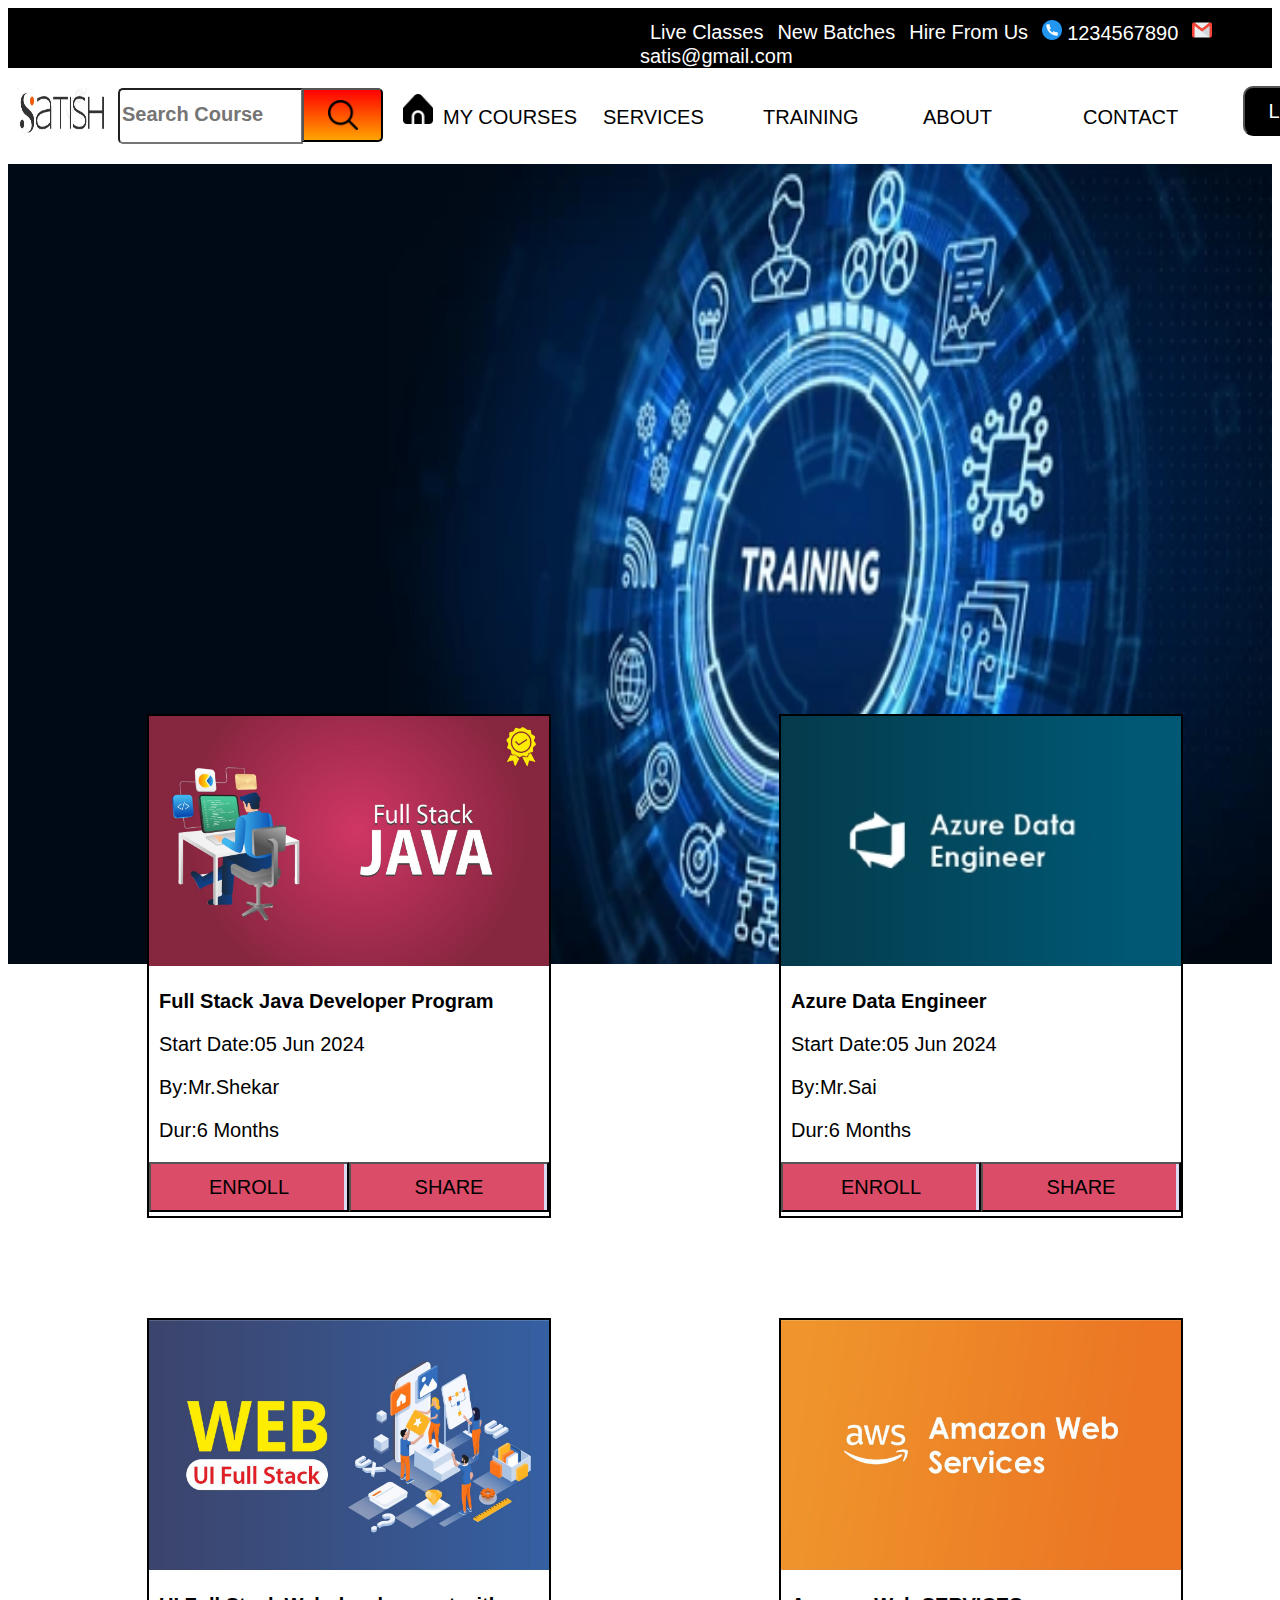
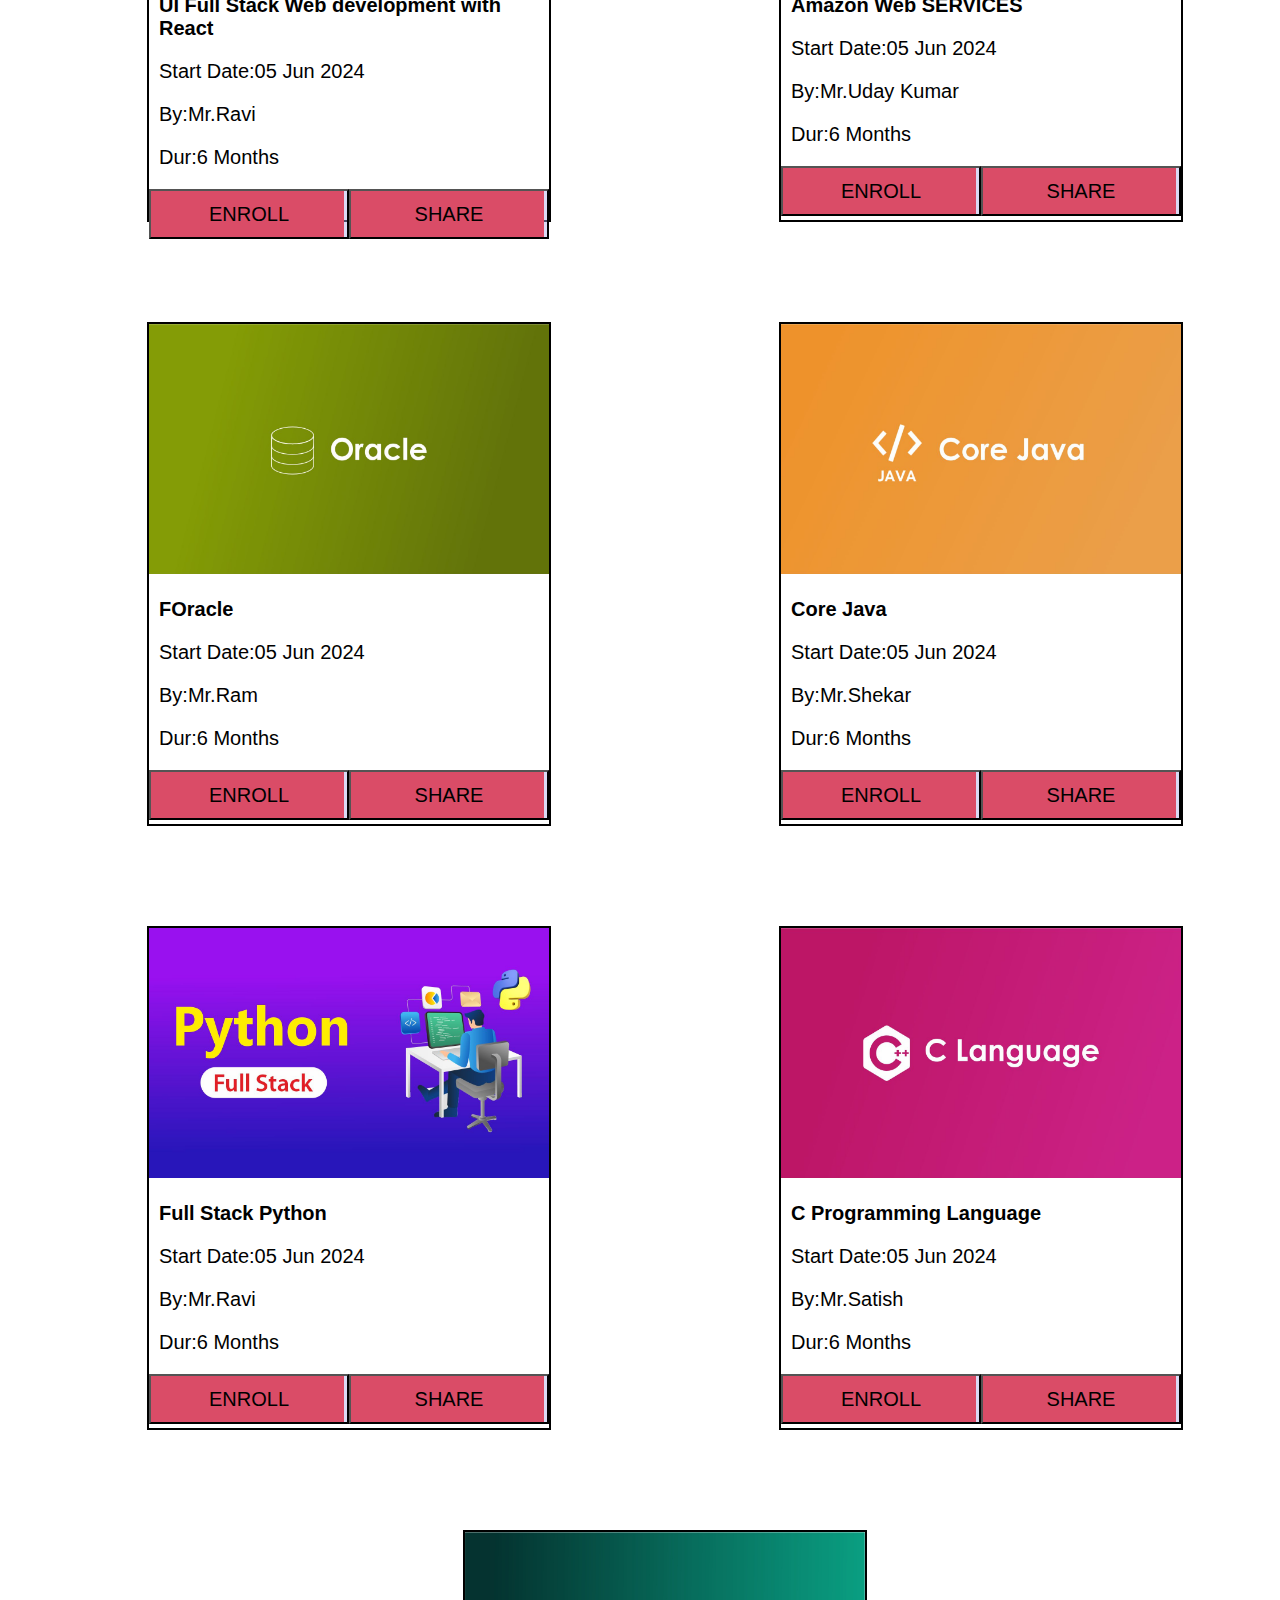
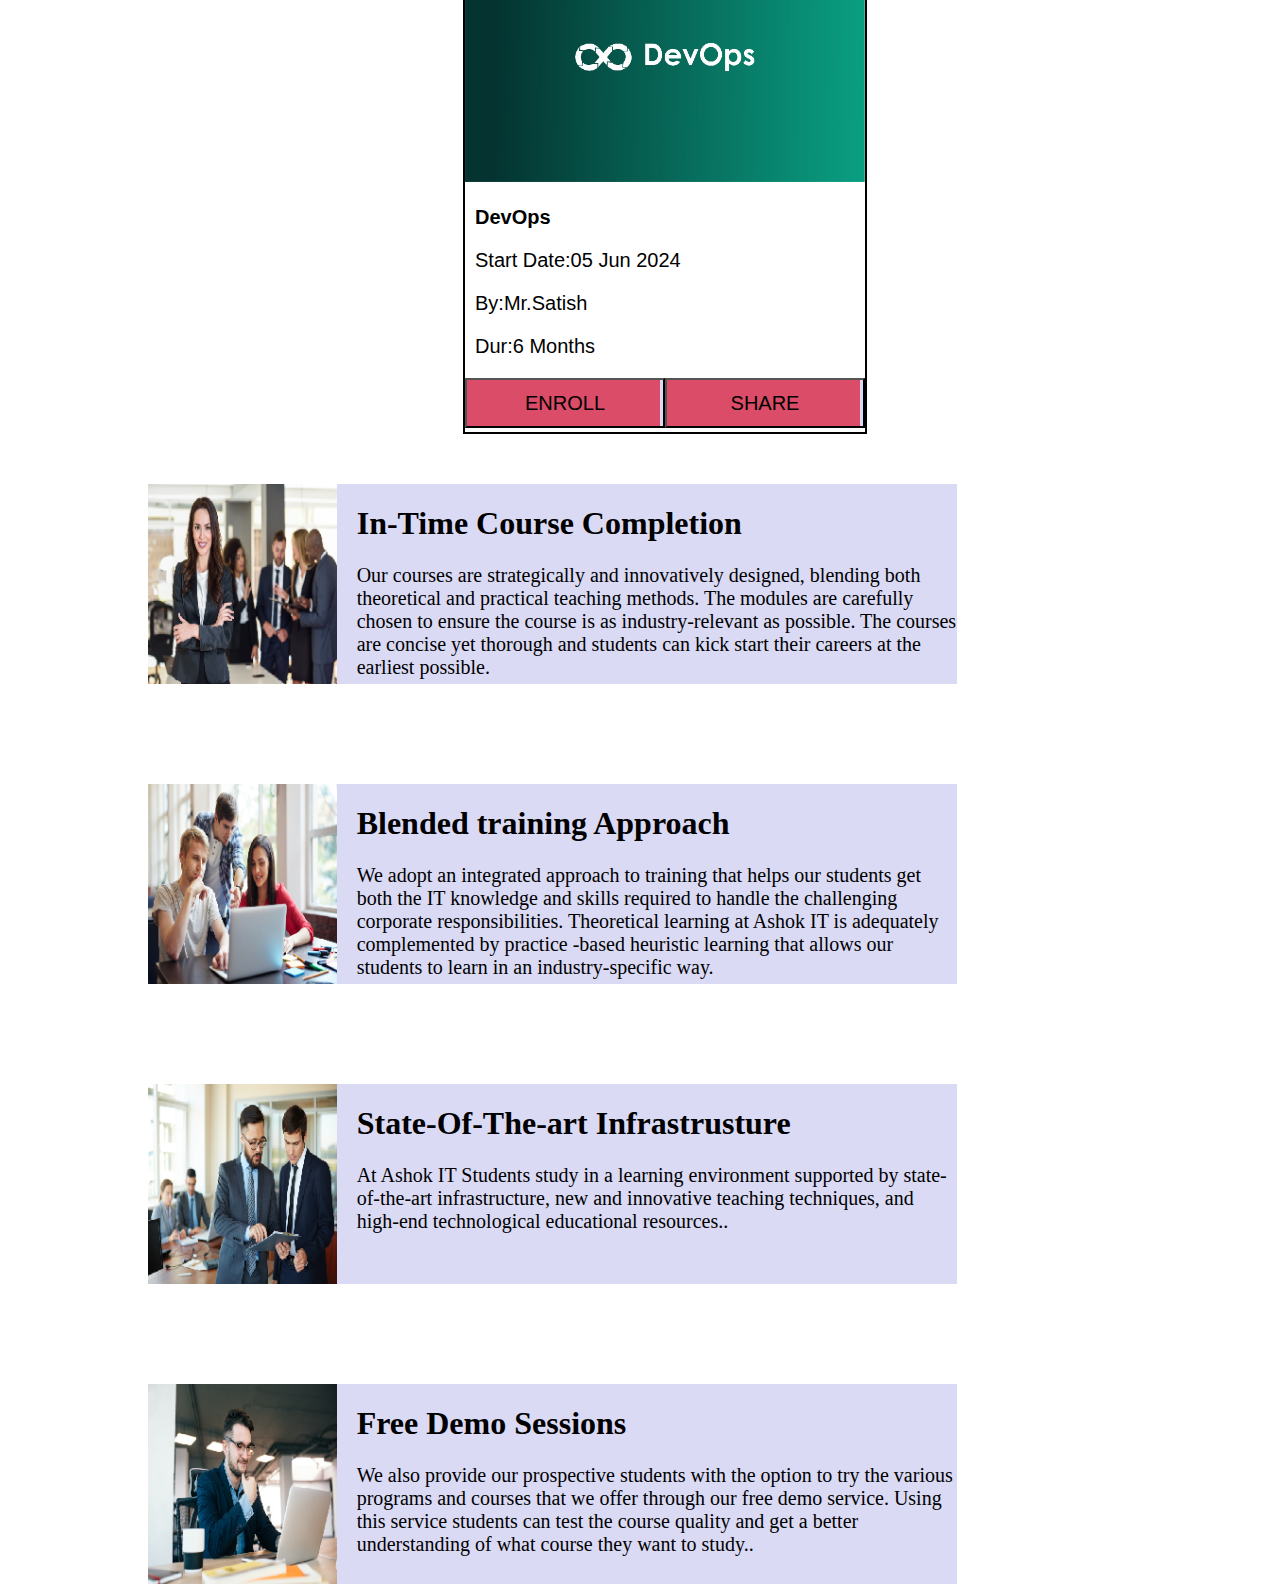
<file: Educational Website/index.html>
<!DOCTYPE html>
<html lang="en">
<head>
    <meta charset="UTF-8">
    <meta name="viewport" content="width=device-width, initial-scale=1.0">
    <title>satish_educational_website</title>
    <link rel="stylesheet" href="style/nav1.css">
    <link rel="stylesheet" href="style/nav2.css">
    <link rel="stylesheet" href="style/main1.css">
    <style>
      
  
      .edu .coaching-info
{
    display: flex;
    flex-wrap: wrap;
    justify-content: space-around;
   
   background-image: url(images/bg1.webp);
   background-size: 100% 800px;
   
   background-repeat: no-repeat;
   padding-top: 450px;
}

    </style>
    
</head>
<body>
    <div class="edu">

        <div class="navigation1">
            <div style="min-width:0px;max-width: 10px;"></div>
            <div class="nav">
                <a href="liveclasses.html">Live Classes</a>
                <a href="NewBatches.html">New Batches</a>
                <a href="hirefromus.html">Hire From Us</a>
                <a href="#"><img src="images/call-icon.png" >1234567890</a>
                <a href="mailto:someone@example.com"><img src="images/mail-icon.png" >satis@gmail.com</a>
            </div>
    
        </div>
        <div class="navigation2">
             <img class="logo" src="images/logo.jpg" alt="">
             <div class="search">
                <input type="text" placeholder="Search Course">
                <button><img src="images/search.png" alt=""></button>
             </div>
             <a href="main.html"><img src="images/home.png" alt=""></a>
             <a href="mycourse.html">MY COURSES</a>
             <a href="services.html">SERVICES</a>
             <a href="NewBatches.html">TRAINING</a>
             <a href="about.html">ABOUT</a>
             <a href="contact.html">CONTACT</a>
             <a href="login.html"><button>Login</button></a>
    
        </div>
        <div class="coaching-info">
            
            <div class="corse">
                <a href="#"><img src="images/java.png" alt=""></a>
                <h3>Full Stack Java Developer Program</h3>
                <p>Start Date:05 Jun 2024</p>
                <p>By:Mr.Shekar</p>
                <p>Dur:6 Months</p>
                <div class="corseEnd">
                  <a href="enroll.html"><button>ENROLL</button></a>
                  <a href="#"><button>SHARE</button></a>
                </div>
            </div>
            <div class="corse">
                <a href="#"><img src="images/azure.mobile_image" alt=""></a>
                <h3>Azure Data Engineer</h3>
                <p>Start Date:05 Jun 2024</p>
                <p>By:Mr.Sai</p>
                <p>Dur:6 Months</p>
                <div class="corseEnd">
                  <a href="enroll.html"><button>ENROLL</button></a>
                  <a href="#"><button>SHARE</button></a>
                </div>
            </div>
            <div class="corse">
                <a href="#"><img src="images/webui.png" alt=""></a>
                <h3>UI Full Stack Web development with React</h3>
                <p>Start Date:05 Jun 2024</p>
                <p>By:Mr.Ravi</p>
                <p>Dur:6 Months</p>
                <div class="corseEnd">
                  <a href="enroll.html"><button>ENROLL</button></a>
                  <a href="#"><button>SHARE</button></a>
                </div>
            </div>
            <div class="corse">
                <a href="#"><img src="images/aws.png" alt=""></a>
                <h3>Amazon Web SERVICES</h3>
                <p>Start Date:05 Jun 2024</p>
                <p>By:Mr.Uday Kumar</p>
                <p>Dur:6 Months</p>
                <div class="corseEnd">
                  <a href="enroll.html"><button>ENROLL</button></a>
                  <a href="#"><button>SHARE</button></a>
                </div>
            </div>
            <div class="corse">
                <a href="#"><img src="images/oracle.png" alt=""></a>
                <h3>FOracle</h3>
                <p>Start Date:05 Jun 2024</p>
                <p>By:Mr.Ram</p>
                <p>Dur:6 Months</p>
                <div class="corseEnd">
                  <a href="enroll.html"><button>ENROLL</button></a>
                  <a href="#"><button>SHARE</button></a>
                </div>
            </div>
            <div class="corse">
                <a href="#"><img src="images/core-java.png" alt=""></a>
                <h3>Core Java</h3>
                <p>Start Date:05 Jun 2024</p>
                <p>By:Mr.Shekar</p>
                <p>Dur:6 Months</p>
                <div class="corseEnd">
                  <a href="enroll.html"><button>ENROLL</button></a>
                  <a href="#"><button>SHARE</button></a>
                </div>
            </div>
            <div class="corse">
                <a href="#"><img src="images/python-fullstack.png" alt=""></a>
                <h3>Full Stack Python</h3>
                <p>Start Date:05 Jun 2024</p>
                <p>By:Mr.Ravi</p>
                <p>Dur:6 Months</p>
                <div class="corseEnd">
                  <a href="enroll.html"><button>ENROLL</button></a>
                  <a href="#"><button>SHARE</button></a>
                </div>
            </div>
            <div class="corse">
                <a href="#"><img src="images/c.png" alt=""></a>
                <h3>C Programming Language</h3>
                <p>Start Date:05 Jun 2024</p>
                <p>By:Mr.Satish</p>
                <p>Dur:6 Months</p>
                <div class="corseEnd">
                  <a href="enroll.html"><button>ENROLL</button></a>
                  <a href="#"><button>SHARE</button></a>
                </div>
            </div>
            <div class="corse">
                <a href="#"><img src="images/devops.png" alt=""></a>
                <h3>DevOps</h3>
                <p>Start Date:05 Jun 2024</p>
                <p>By:Mr.Satish</p>
                <p>Dur:6 Months</p>
                <div class="corseEnd">
                  <a href="enroll.html"><button>ENROLL</button></a>
                  <a href="#"><button>SHARE</button></a>
                </div>
            </div>
            
            
        </div>
        <div class="training-features">
            <div class=" features-main">
                <img src="images/f1.png" alt="">
                <div class=" features-data">
                    <h1>In-Time Course Completion</h1>
                    <p>Our courses are strategically and innovatively designed, blending both 
                       theoretical and practical teaching methods. The modules are carefully chosen 
                       to ensure the course is as industry-relevant as possible. The courses are 
                       concise yet thorough and students can kick start their careers at the earliest 
                       possible.</p>
                </div>
            </div>
            <div class="features-main">
                <img src="images/f2.png" alt="">
                <div class=" features-data">
                    <h1>Blended training Approach</h1>
                    <p>We adopt an integrated approach to training that helps our students get both the IT knowledge and skills 
                        required to handle the challenging corporate
                         responsibilities. Theoretical learning at 
                         Ashok IT is adequately complemented by practice
                         -based heuristic learning that allows our
                          students to learn in an industry-specific way.</p>
                </div>
            </div>
            <div class="features-main">
                <img src="images/f3.png" alt="">
                <div class=" features-data">
                    <h1>State-Of-The-art Infrastrusture</h1>
                    <p>At Ashok IT Students study in a learning environment 
                        supported by state-of-the-art infrastructure, new
                         and innovative teaching techniques, and high-end
                          technological educational resources..</p>
                </div>
            </div>
            <div class="features-main">
                <img src="images/f4.png" alt="">
                <div class=" features-data">
                    <h1>Free Demo Sessions</h1>
                    <p>We also provide our prospective students with the option
                         to try the various programs and courses that
                          we offer through our free demo service. Using 
                          this service students can test the course
                           quality and get a better understanding of what
                            course they want to study..</p>
                </div>
            </div>
            
        </div>
    </div>
</body>
</html>
</file>
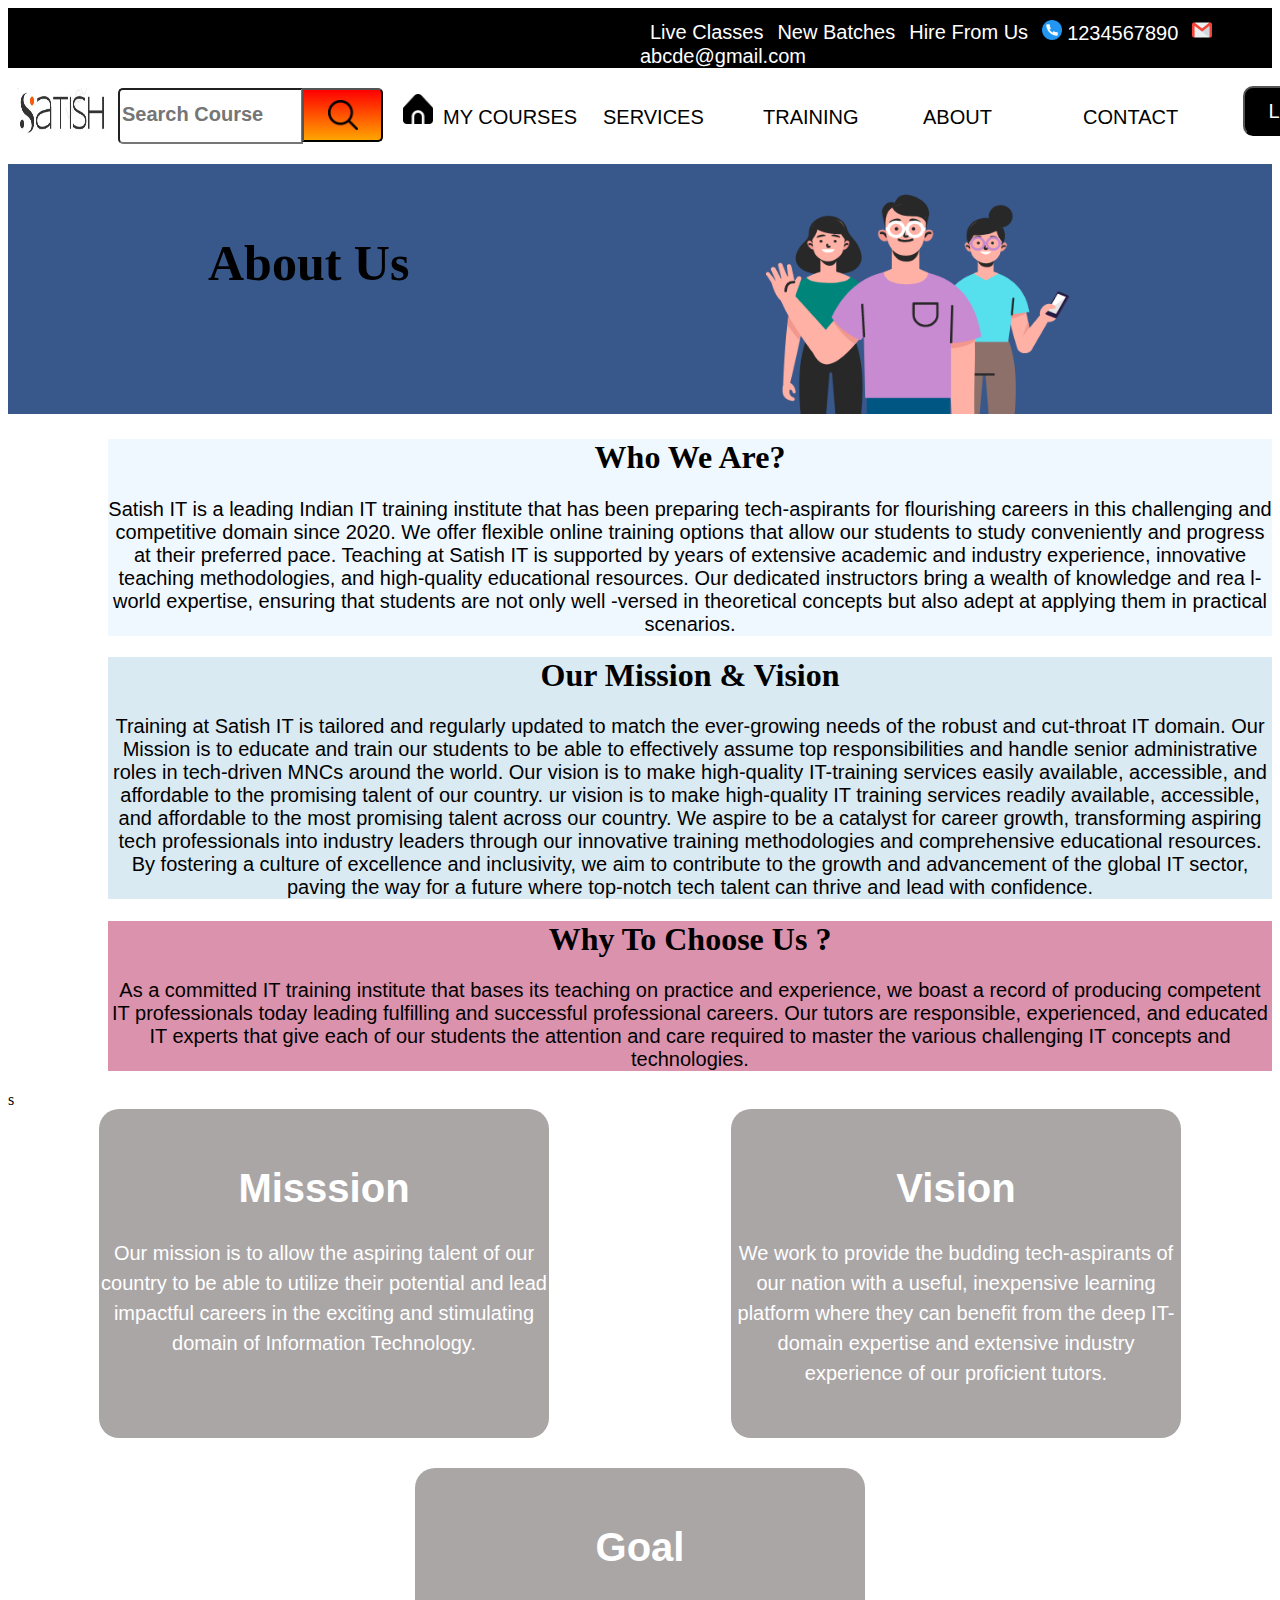
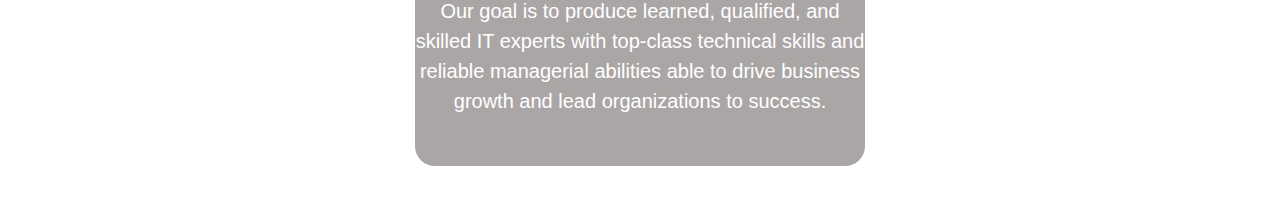
<file: Educational Website/about.html>
<!DOCTYPE html>
<html lang="en">
<head>
    <meta charset="UTF-8">
    <meta name="viewport" content="width=device-width, initial-scale=1.0">
    <title>about</title>
    <link rel="stylesheet" href="style/nav1.css">
    <link rel="stylesheet" href="style/nav2.css">
    <link rel="stylesheet" href="style/about.css">



    
</head>
<body>
    <div class="navigation1">
        <div style="min-width: 0px; max-width: 500px;"></div>
        <div class="nav">
            <a href="liveclasses.html">Live Classes</a>
            <a href="NewBatches.html">New Batches</a>
            <a href="hirefromus.html">Hire From Us</a>
            <a href="te"><img src="images/call-icon.png" >1234567890</a>
            <a href="mailto:abcde@example.com"><img src="images/mail-icon.png" >abcde@gmail.com</a>
        </div>

    </div>
    <div class="navigation2">
         <img class="logo" src="images/logo.jpg" alt="">
         <div class="search">
            <input type="text" placeholder="Search Course">
            <button><img src="images/search.png" alt=""></button>
         </div>
         <a href="main.html"><img src="images/home.png" alt=""></a>
         <a href="mycourse.html">MY COURSES</a>
         <a href="services.html">SERVICES</a>
         <a href="NewBatches.html">TRAINING</a>
         <a href="about.html">ABOUT</a>
         <a href="contact.html">CONTACT</a>
         <a href="login.html"><button>Login</button></a>

    </div>
    
    <div class="about">
        <h1 class="hh1">About Us</h1>
        <img src="images/conatct-img.png" alt="">
       <div>
        <div  class="about-1">
            <h1>
                Who We Are?
            </h1>
            <p>Satish IT is a leading Indian IT training institute that
                 has been preparing tech-aspirants for flourishing careers
                  in this challenging and competitive domain since 2020. We 
                  offer flexible online training options that allow our
                   students to study conveniently and progress at their 
                   preferred pace.

                Teaching at Satish IT is supported by years of extensive 
                academic and industry experience, innovative teaching 
                methodologies, and high-quality educational resources. Our
                 dedicated instructors bring a wealth of knowledge and rea
                 l-world expertise, ensuring that students are not only well
                 -versed in theoretical concepts but also adept at applying
                  them in practical scenarios.</p>
        </div>
        <div  class="about-1">
            <h1>
                Our Mission & Vision
            </h1>
            <p>Training at Satish IT is tailored and regularly updated to match
                 the ever-growing needs of the robust and cut-throat IT domain.
                  Our Mission is to educate and train our students to be able to
                   effectively assume top responsibilities and handle senior
                    administrative roles in tech-driven MNCs around the world.
                     Our vision is to make high-quality IT-training services 
                     easily available, accessible, and affordable to the promising
                      talent of our country.
                      ur vision is to make high-quality IT training services readily available, accessible, 
                      and affordable to the most promising talent across our country. We aspire to be 
                      a catalyst for career growth,
                       transforming aspiring tech professionals into industry leaders
                        through our innovative training methodologies and comprehensive
                         educational resources. By fostering a culture of excellence
                          and inclusivity, we aim to contribute to the growth and
                           advancement of the global IT sector, paving the way for a
                            future where top-notch tech talent can thrive and lead with confidence.</p>
        </div>
        <div class="about-1">
            <h1>
                Why To Choose Us ?
            </h1>
            <p>As a committed IT training institute that bases its teaching
                 on practice and experience, we boast a record of producing
                competent IT professionals today leading fulfilling and 
                successful professional careers. Our tutors are responsible,
                experienced, and educated IT experts that give each of our 
                students the attention and care required to master the various
                challenging IT concepts and technologies.</p>
        </div>
s
       </div>
        <div class="choose">
            <div class="mission">
            <h1>Misssion</h1>
            <p>Our mission is to allow the aspiring talent of 
                our country to be able to utilize their potential
                 and lead impactful careers in the exciting and 
                 stimulating domain of Information Technology.</p>
        </div>
        <div class="mission">
            <h1>Vision</h1>
            <p>We work to provide the budding tech-aspirants of
                 our nation with a useful, inexpensive learning
                  platform where they can benefit from the deep
                   IT-domain expertise and extensive industry 
                   experience of our proficient tutors.</p>
        </div>
        <div class="mission">
            <h1>Goal</h1>
            <p>Our goal is to produce learned, qualified, and 
                skilled IT experts with top-class technical 
                skills and reliable managerial abilities able 
                to drive business growth and lead organizations 
                to success.</p>
        </div>
        </div>
        
    </div>

    
</div>

</body>
</html>
</file>
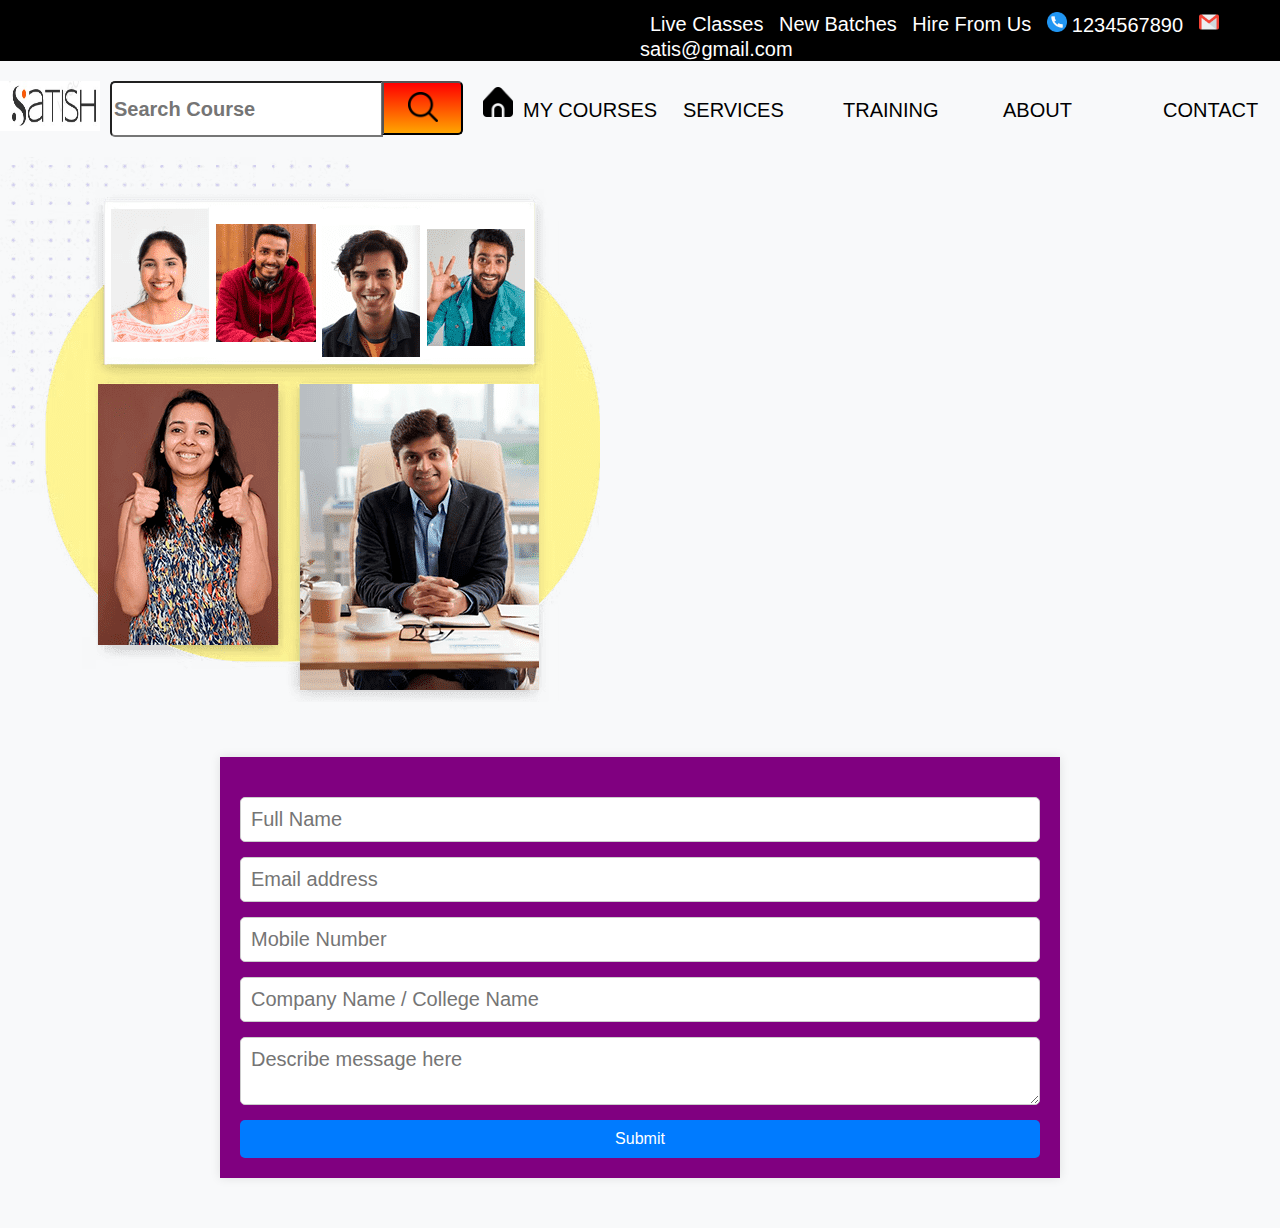
<file: Educational Website/contact.html>
<!DOCTYPE html>
<html lang="en">
<head>
    <meta charset="UTF-8">
    <meta name="viewport" content="width=device-width, initial-scale=1.0">
    <title>Contact</title>
    <link rel="stylesheet" href="style/nav1.css">
    <link rel="stylesheet" href="style/nav2.css">
    <link rel="stylesheet" href="style/login.css">
    <style>
    .contact-adjust{
    display: flex;
    flex-wrap: wrap;
    
}
        body {
    font-family: Arial, sans-serif;
    background-color: #f8f9fa;
    margin: 0;
    padding: 0;
}

.contact-container {
    width: 800px;
    margin: 50px auto;
    background-color: #fff;
    padding: 20px;
    box-shadow: 0 0 10px rgba(0, 0, 0, 0.1);
    background: purple;
}

.contact-header {
    text-align: center;
}

.logo {
    max-width: 100%;
    height: auto;
}

.contact-images {
    display: flex;
    justify-content: center;
    gap: 10px;
    margin-top: 10px;
}

.contact-images img {
    width: 50px;
    height: 50px;
    border-radius: 50%;
}

.contact-images-bottom {
    display: flex;
    justify-content: center;
    gap: 10px;
    margin-top: 10px;
}

.contact-images-bottom img {
    width: 100px;
    height: 100px;
    border-radius: 10px;
}

.contact-form {
    display: flex;
    flex-direction: column;
    gap: 15px;
    margin-top: 20px;
    background: purple;
}

.contact-form input,
.contact-form textarea {
    padding: 10px;
    border: 1px solid #ccc;
    border-radius: 5px;
}

.contact-form a {
    padding: 10px;
    background-color: #007bff;
    color: #fff;
    border: none;
    border-radius: 5px;
    cursor: pointer;
    font-size: 16px;
    text-decoration: none;
    text-align: center;
}

.contact-form a:hover {
    background-color: #0056b3;
}

    </style>
    
</head>
<body>
    <div class="navigation1">
        <div style="min-width:0px;max-width: 10px;"></div>
        <div class="nav">
            <a href="liveclasses.html">Live Classes</a>
            <a href="NewBatches.html">New Batches</a>
            <a href="hirefromus.html">Hire From Us</a>
            <a href="#"><img src="images/call-icon.png" >1234567890</a>
            <a href="mailto:someone@example.com"><img src="images/mail-icon.png" >satis@gmail.com</a>
        </div>

    </div>
    <div class="navigation2">
         <img class="logo" src="images/logo.jpg" alt="">
         <div class="search">
            <input type="text" placeholder="Search Course">
            <button><img src="images/search.png" alt=""></button>
         </div>
         <a href="main.html"><img src="images/home.png" alt=""></a>
         <a href="mycourse.html">MY COURSES</a>
         <a href="services.html">SERVICES</a>
         <a href="NewBatches.html">TRAINING</a>
         <a href="about.html">ABOUT</a>
         <a href="contact.html">CONTACT</a>
         <a href="login.html"><button>Login</button></a>

    </div>
    
    <div class="contact-adjust">
        <div style="min-width: 0px; max-width: 500px;" >
            <img src="images/contact-image-01.png" alt="">
        </div>

        <div class="contact-container">
        
            <form class="contact-form">
                <input type="text" placeholder="Full Name" required>
                <input type="email" placeholder="Email address" required>
                <input type="tel" placeholder="Mobile Number" required>
                <input type="text" placeholder="Company Name / College Name" required>
                <textarea placeholder="Describe message here" required></textarea>
               <a href="Thankyou.html">Submit</a>
            </form>
        </div>

        <div style="min-width: 0px; max-width: 500px;"></div>

    </div>

</body>
</html>
</file>
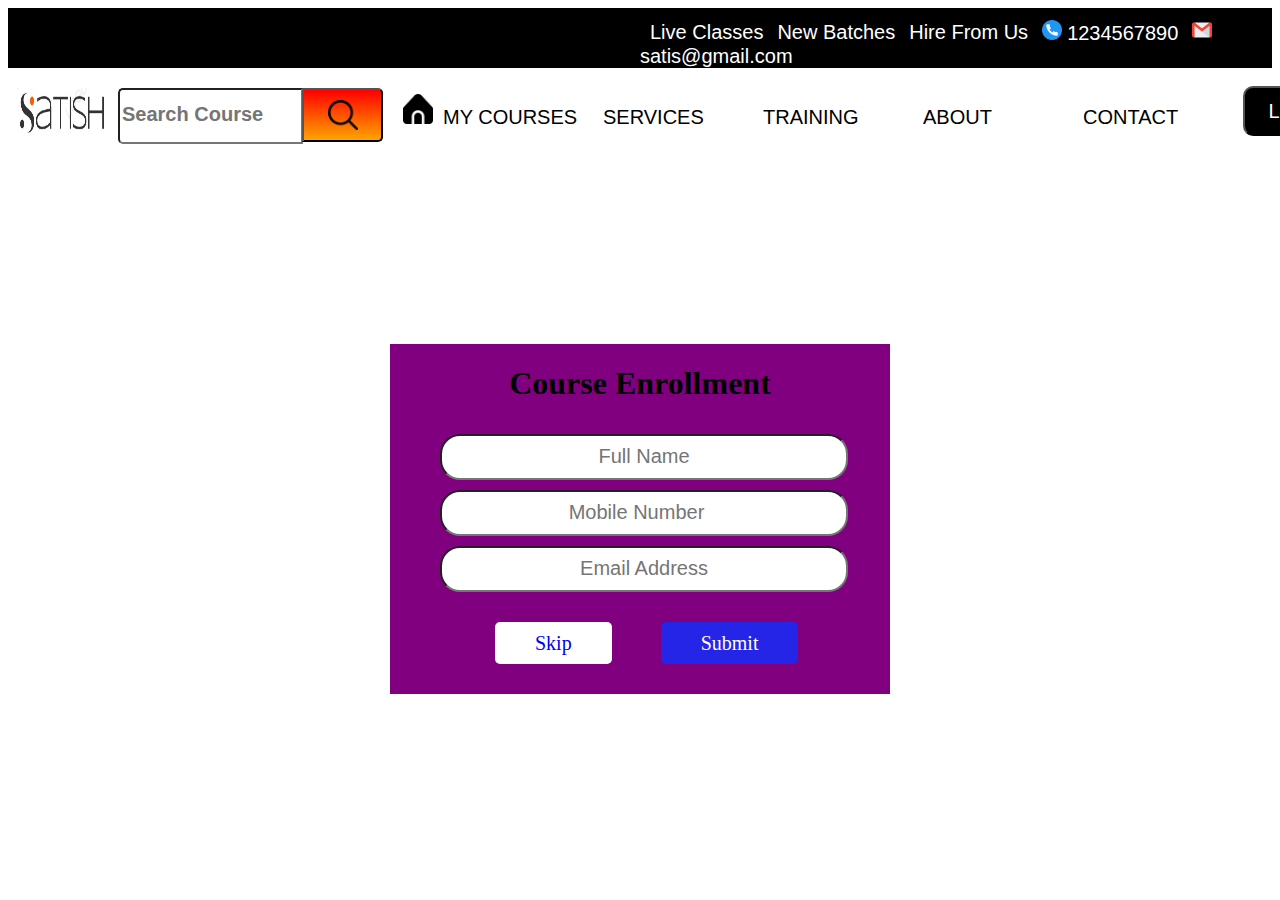
<file: Educational Website/enroll.html>
<!DOCTYPE html>
<html lang="en">
<head>
    <meta charset="UTF-8">
    <meta name="viewport" content="width=device-width, initial-scale=1.0">
    <title>enroll</title>
    <link rel="stylesheet" href="style/nav1.css">
    <link rel="stylesheet" href="style/nav2.css">
    <link rel="stylesheet" href="style/enroll.css">
    
</head>
<body>
    <div class="navigation1">
        <div style="min-width:0px;max-width: 10px;"></div>
        <div class="nav">
            <a href="liveclasses.html">Live Classes</a>
            <a href="NewBatches.html">New Batches</a>
            <a href="hirefromus.html">Hire From Us</a>
            <a href="#"><img src="images/call-icon.png" >1234567890</a>
            <a href="mailto:someone@example.com"><img src="images/mail-icon.png" >satis@gmail.com</a>
        </div>

    </div>
    <div class="navigation2">
         <img class="logo" src="images/logo.jpg" alt="">
         <div class="search">
            <input type="text" placeholder="Search Course">
            <button><img src="images/search.png" alt=""></button>
         </div>
         <a href="main.html"><img src="images/home.png" alt=""></a>
         <a href="mycourse.html">MY COURSES</a>
         <a href="services.html">SERVICES</a>
         <a href="NewBatches.html">TRAINING</a>
         <a href="about.html">ABOUT</a>
         <a href="contact.html">CONTACT</a>
         <a href="login.html"><button>Login</button></a>

    </div>
    <div class="adjust-enroll">
        <div style="min-width: 0px; max-width: 500px;"></div>
        <div class="enroll">
            <h1>Course Enrollment</h1>
            <form action="">
                <input type="text" placeholder="Full Name"> <br>
                <input type="Number" placeholder="Mobile Number"> <br>
                <input type="email" placeholder="Email Address"><br>
                <div class="skip-submit">
                   <a class="skip" href="main.html">Skip</a>
                    <a class="btn" href="Thankyou.html">Submit</a>
                </div>

              
    
            </form>
        </div>
        <div style="min-width: 0px; max-width: 500px;"></div>
    </div>

</body>
</html>
</file>
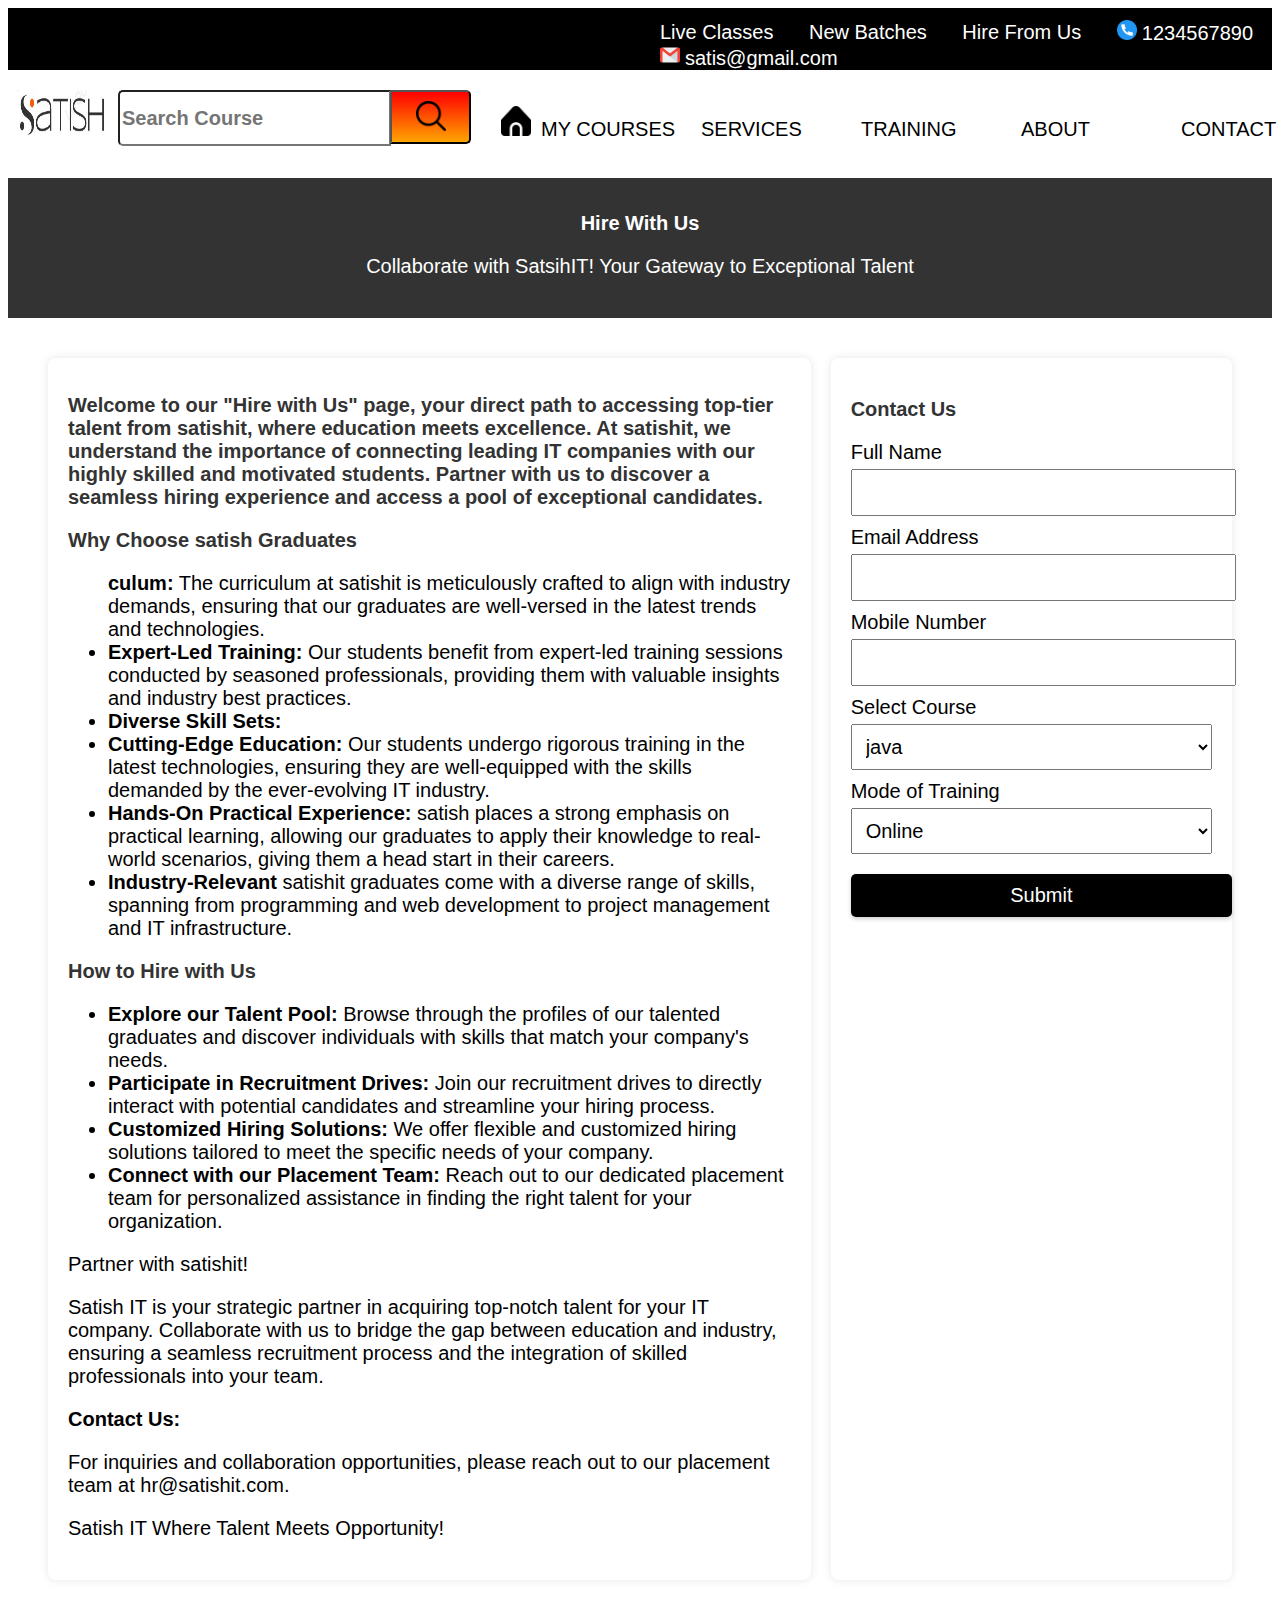
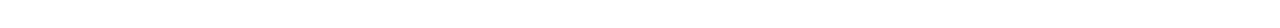
<file: Educational Website/hirefromus.html>
<!DOCTYPE html>
<html lang="en">
<head>
    <meta charset="UTF-8">
    <meta name="viewport" content="width=device-width, initial-scale=1.0">
    <title>hirefromus</title>
    <link rel="stylesheet" href="style/nav1.css">
    <link rel="stylesheet" href="style/nav2.css">
    <link rel="stylesheet" href="style/hire.css">
    
</head>
<body>
    <div class="navigation1">
        <div style="min-width:0px;max-width: 10px;"></div>
        <div class="nav">
            <a href="liveclasses.html">Live Classes</a>
            <a href="NewBatches.html">New Batches</a>
            <a href="hirefromus.html">Hire From Us</a>
            <a href="#"><img src="images/call-icon.png" >1234567890</a>
            <a href="mailto:someone@example.com"><img src="images/mail-icon.png" >satis@gmail.com</a>
           
        </div>

    </div>
    <div class="navigation2">
         <img class="logo" src="images/logo.jpg" alt="">
         <div class="search">
            <input type="text" placeholder="Search Course">
            <button><img src="images/search.png" alt=""></button>
         </div>
         <a href="main.html"><img src="images/home.png" alt=""></a>
         <a href="mycourse.html">MY COURSES</a>
         <a href="services.html">SERVICES</a>
         <a href="NewBatches.html">TRAINING</a>
         <a href="about.html">ABOUT</a>
         <a href="contact.html">CONTACT</a>
         <a href="login.html"><button>Login</button></a>

    </div>
    <header>
        <h1>Hire With Us</h1>
        <p>Collaborate with SatsihIT! Your Gateway to Exceptional Talent</p>
    </header>
    <main>
        <section class="content">
            <h2>Welcome to our "Hire with Us" page, your direct path to accessing top-tier talent from satishit, where education meets excellence. At satishit, we understand the importance of connecting leading IT companies with our highly skilled and motivated students. Partner with us to discover a seamless hiring experience and access a pool of exceptional candidates.</h2>
            
            <h3>Why Choose satish Graduates</h3>
            <ul><strong>culum:</strong> The curriculum at satishit is meticulously crafted to align with industry demands, ensuring that our graduates are well-versed in the latest trends and technologies.</li>
                <li><strong>Expert-Led Training:</strong> Our students benefit from expert-led training sessions conducted by seasoned professionals, providing them with valuable insights and industry best practices.</li>
                <li><strong>Diverse Skill Sets:</strong>
                <li><strong>Cutting-Edge Education:</strong> Our students undergo rigorous training in the latest technologies, ensuring they are well-equipped with the skills demanded by the ever-evolving IT industry.</li>
                <li><strong>Hands-On Practical Experience:</strong> satish places a strong emphasis on practical learning, allowing our graduates to apply their knowledge to real-world scenarios, giving them a head start in their careers.</li>
                <li><strong>Industry-Relevant</strong> satishit graduates come with a diverse range of skills, spanning from programming and web development to project management and IT infrastructure.</li>
            </ul>
            
            <h3>How to Hire with Us</h3>
            <ul>
                <li><strong>Explore our Talent Pool:</strong> Browse through the profiles of our talented graduates and discover individuals with skills that match your company's needs.</li>
                <li><strong>Participate in Recruitment Drives:</strong> Join our recruitment drives to directly interact with potential candidates and streamline your hiring process.</li>
                <li><strong>Customized Hiring Solutions:</strong> We offer flexible and customized hiring solutions tailored to meet the specific needs of your company.</li>
                <li><strong>Connect with our Placement Team:</strong> Reach out to our dedicated placement team for personalized assistance in finding the right talent for your organization.</li>
            </ul>
            
            <p>Partner with satishit!</p>
            <p>Satish IT is your strategic partner in acquiring top-notch talent for your IT company. Collaborate with us to bridge the gap between education and industry, ensuring a seamless recruitment process and the integration of skilled professionals into your team.</p>
            
            <p><strong>Contact Us:</strong></p>
            <p>For inquiries and collaboration opportunities, please reach out to our placement team at hr@satishit.com.</p>
            <p>Satish IT Where Talent Meets Opportunity!</p>
        </section>
        
        <section class="form">
            <h3>Contact Us</h3>
            <form  method="post">
                <label for="fullname">Full Name</label>
                <input type="text" id="fullname" name="fullname" required>
                
                <label for="email">Email Address</label>
                <input type="email" id="email" name="email" required>
                
                <label for="mobile">Mobile Number</label>
                <input type="tel" id="mobile" name="mobile" required>
                
                <label for="course">Select Course</label>
                <select id="course" name="course" required>
                    <option value="course1">java</option>
                    <option value="course2">python 2</option>
                    <option value="course3">web development 3</option>
                </select>
                
                <label for="training">Mode of Training</label>
                <select id="training" name="training" required>
                    <option value="online">Online</option>
                    <option value="offline">Offline</option>
                    <option value="Corporate">Corporate Training</option>
                    <option value="Internship">Internship</option>

                </select>
                
                <a href="Thankyou.html">Submit</a>
            </form>
        </section>
    </main>
    


</body>
</html>
</file>
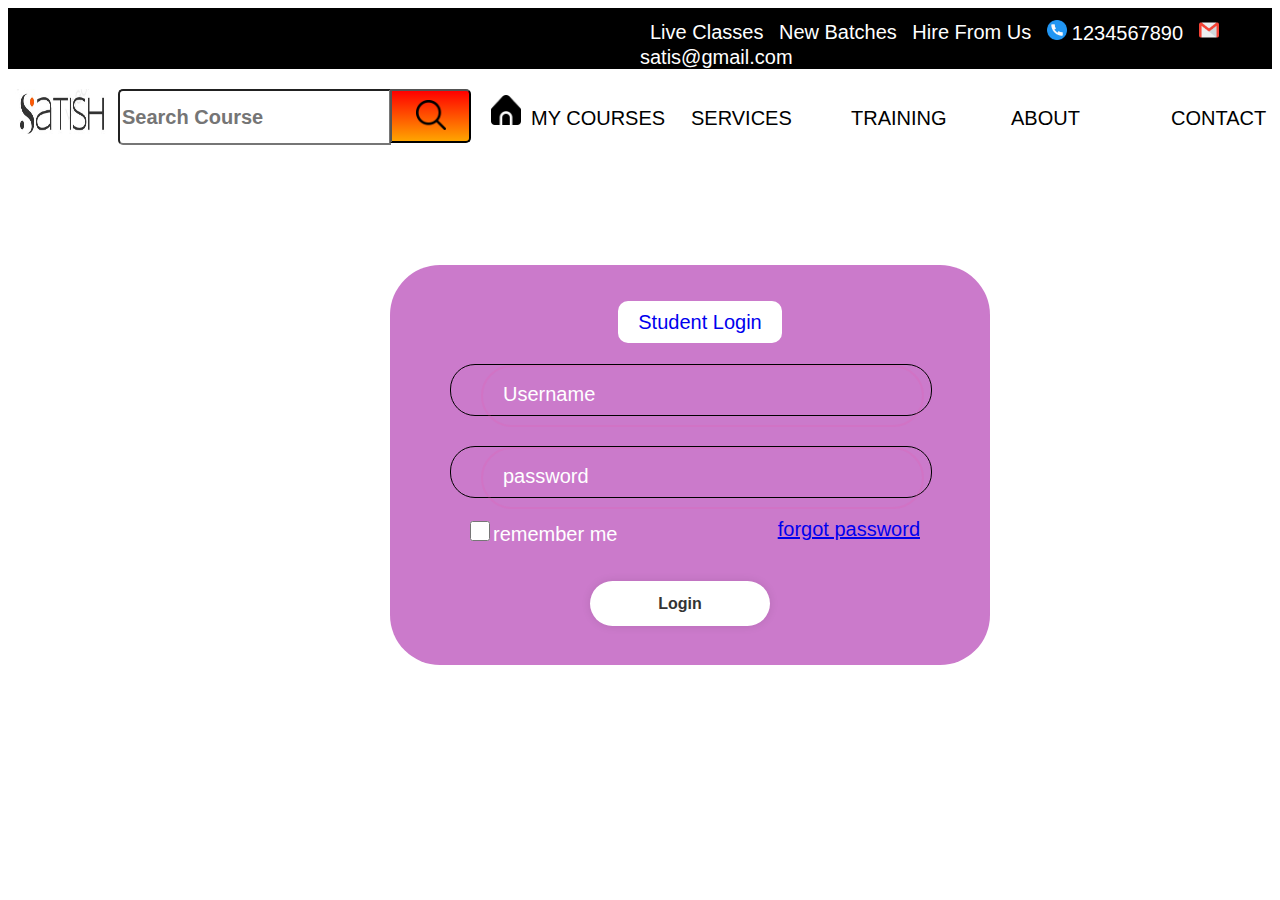
<file: Educational Website/liveclasses.html>
<!DOCTYPE html>
<html lang="en">
<head>
    <meta charset="UTF-8">
    <meta name="viewport" content="width=device-width, initial-scale=1.0">
    <title>live classes</title>
    <link rel="stylesheet" href="style/nav1.css">
    <link rel="stylesheet" href="style/nav2.css">
    <link rel="stylesheet" href="style/liveclass.css">
    
</head>
<body>
    <div class="navigation1">
        <div style="min-width:0px;max-width: 10px;"></div>
        <div class="nav">
            <a href="liveclasses.html">Live Classes</a>
            <a href="NewBatches.html">New Batches</a>
            <a href="hirefromus.html">Hire From Us</a>
            <a href="#"><img src="images/call-icon.png" >1234567890</a>
            <a href="mailto:someone@example.com"><img src="images/mail-icon.png" >satis@gmail.com</a>

        </div>

    </div>
    <div class="navigation2">
         <img class="logo" src="images/logo.jpg" alt="">
         <div class="search">
            <input type="text" placeholder="Search Course">
            <button><img src="images/search.png" alt=""></button>
         </div>
         <a href="main.html"><img src="images/home.png" alt=""></a>
         <a href="mycourse.html">MY COURSES</a>
         <a href="services.html">SERVICES</a>
         <a href="NewBatches.html">TRAINING</a>
         <a href="about.html">ABOUT</a>
         <a href="contact.html">CONTACT</a>
         <a href="login.html"><button>Login</button></a>

    </div>
    <div class="adjust-login">
        <div style="min-width: 0px; max-width: 500px;"></div>
        <div class="wrapper">
            <form action="">
              <br><br>
                <div class="login-register">
                    <a class="login-1" href="login.html">Student Login</a>
                    
                </div>
                <div class="input-box">
                    <input type="text" placeholder="Username" requered>
                </div>
                <div class="input-box">
                    <input type="text" placeholder="password"  requered>
                </div>
                <div class="remember-forget">
                     <label><input type="checkbox">remember me</label>
                     <a href="#">forgot password</a>
                </div>
                <button type="submit" class="btn">Login</button>
                
    
            </form>
        </div>
        <div style="min-width: 0px; max-width: 500px;"></div>
    </div>

</body>
</html>
</file>
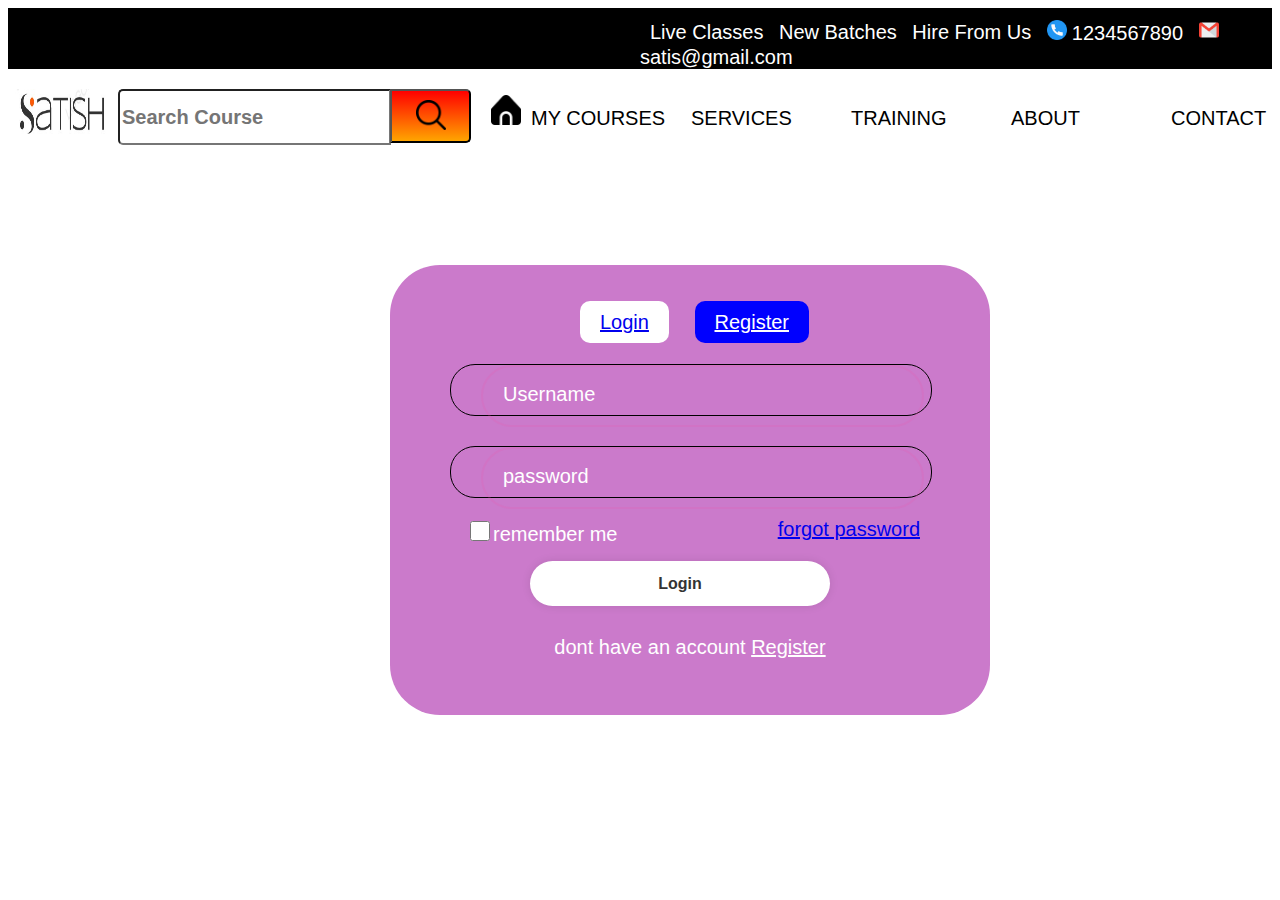
<file: Educational Website/login.html>
<!DOCTYPE html>
<html lang="en">
<head>
    <meta charset="UTF-8">
    <meta name="viewport" content="width=device-width, initial-scale=1.0">
    <title>login</title>
    <link rel="stylesheet" href="style/nav1.css">
    <link rel="stylesheet" href="style/nav2.css">
    <link rel="stylesheet" href="style/login.css">
    
</head>
<body>
    <div class="navigation1">
        <div style="min-width:0px;max-width: 10px;"></div>
        <div class="nav">
            <a href="liveclasses.html">Live Classes</a>
            <a href="NewBatches.html">New Batches</a>
            <a href="hirefromus.html">Hire From Us</a>
            <a href="#"><img src="images/call-icon.png" >1234567890</a>
            <a href="mailto:someone@example.com"><img src="images/mail-icon.png" >satis@gmail.com</a>

        </div>

    </div>
    <div class="navigation2">
         <img class="logo" src="images/logo.jpg" alt="">
         <div class="search">
            <input type="text" placeholder="Search Course">
            <button><img src="images/search.png" alt=""></button>
         </div>
         <a href="main.html"><img src="images/home.png" alt=""></a>
         <a href="mycourse.html">MY COURSES</a>
         <a href="services.html">SERVICES</a>
         <a href="NewBatches.html">TRAINING</a>
         <a href="about.html">ABOUT</a>
         <a href="contact.html">CONTACT</a>
         <a href="login.html"><button>Login</button></a>

    </div>
    <div class="adjust-login">
        <div style="min-width: 0px; max-width: 500px;"></div>
        <div class="wrapper">
            <form action="">
              <br><br>
                <div class="login-register">
                    <a class="login-1" href="login.html">Login</a>
                    <a class="reg-1" href="reg.html">Register</a>
                </div>
                <div class="input-box">
                    <input type="text" placeholder="Username" requered>
                </div>
                <div class="input-box">
                    <input type="text" placeholder="password"  requered>
                </div>
                <div class="remember-forget">
                     <label><input type="checkbox">remember me</label>
                     <a href="#">forgot password</a>
                </div>
                <button type="submit" class="btn">Login</button>
                <div class="register-link">
                    <p>dont have an account
                    <a href="reg.html">Register</a></p>
                </div>
    
            </form>
        </div>
        <div style="min-width: 0px; max-width: 500px;"></div>
    </div>

</body>
</html>
</file>
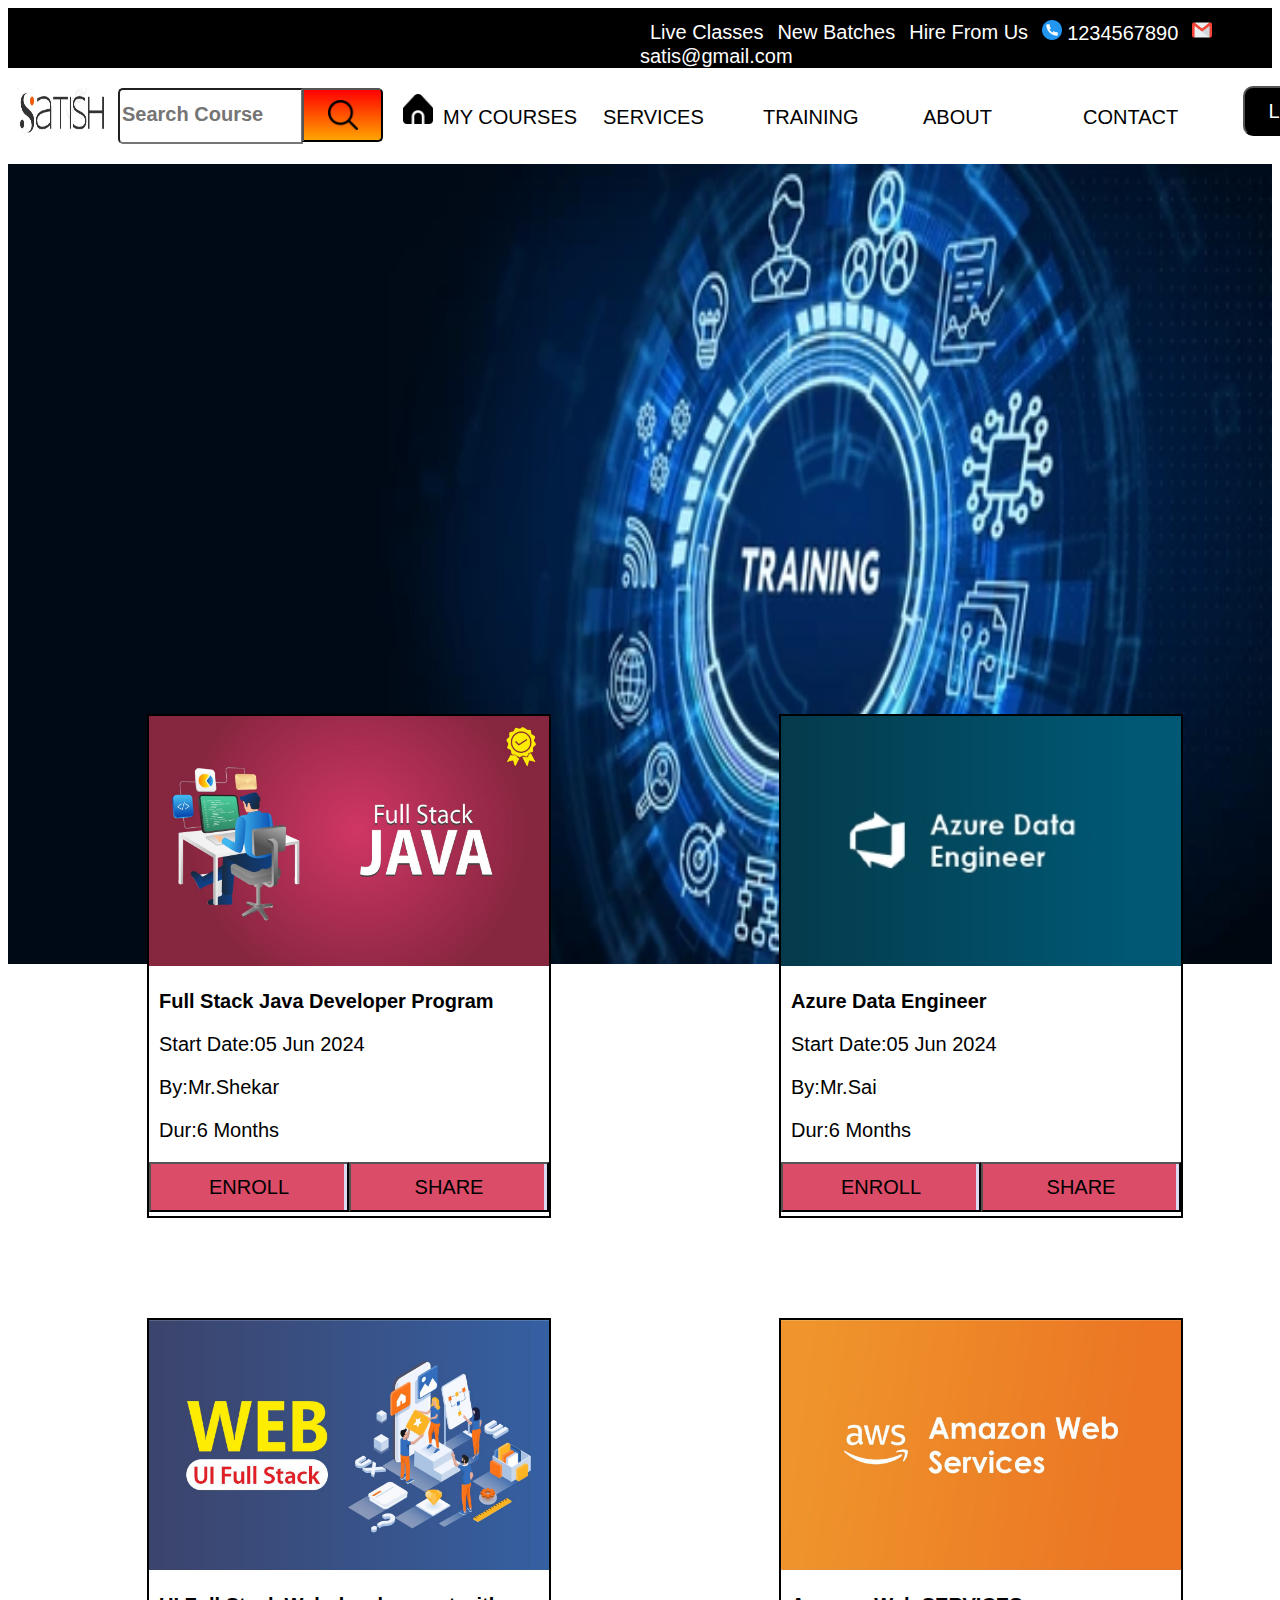
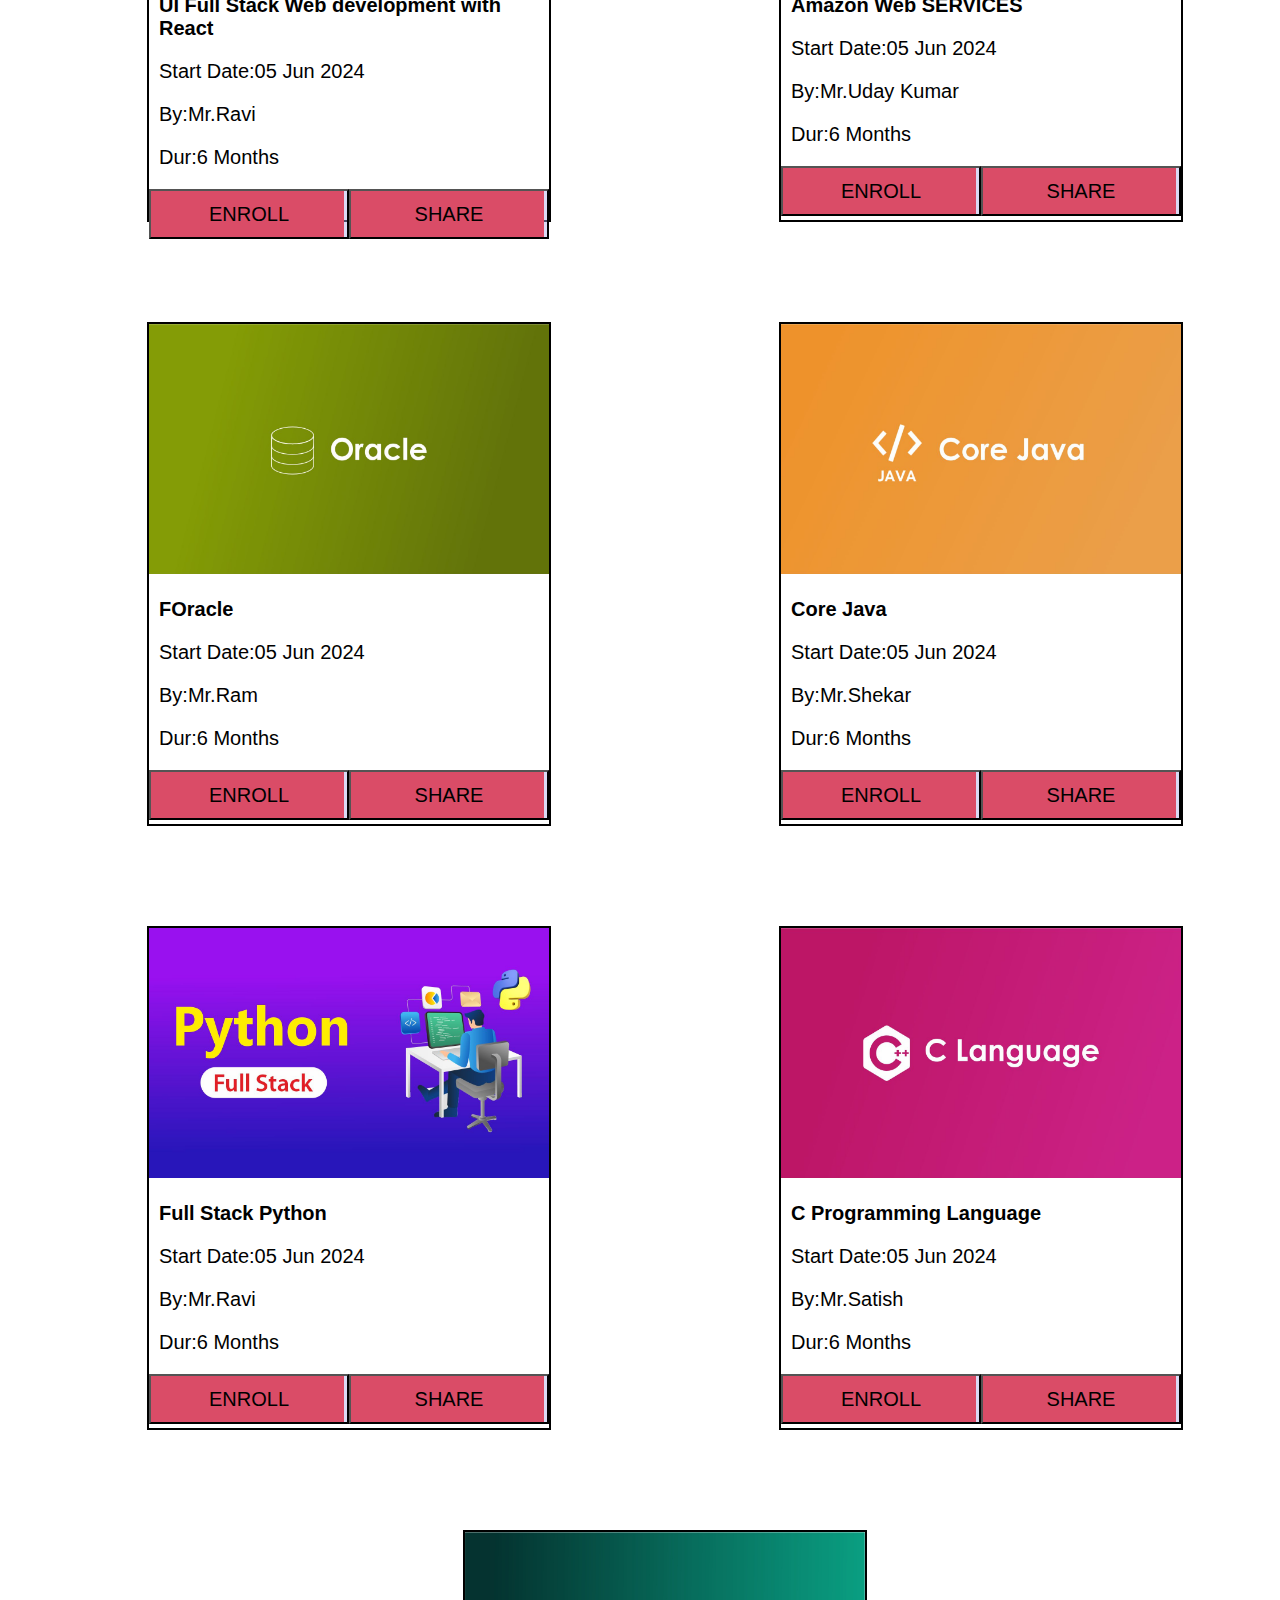
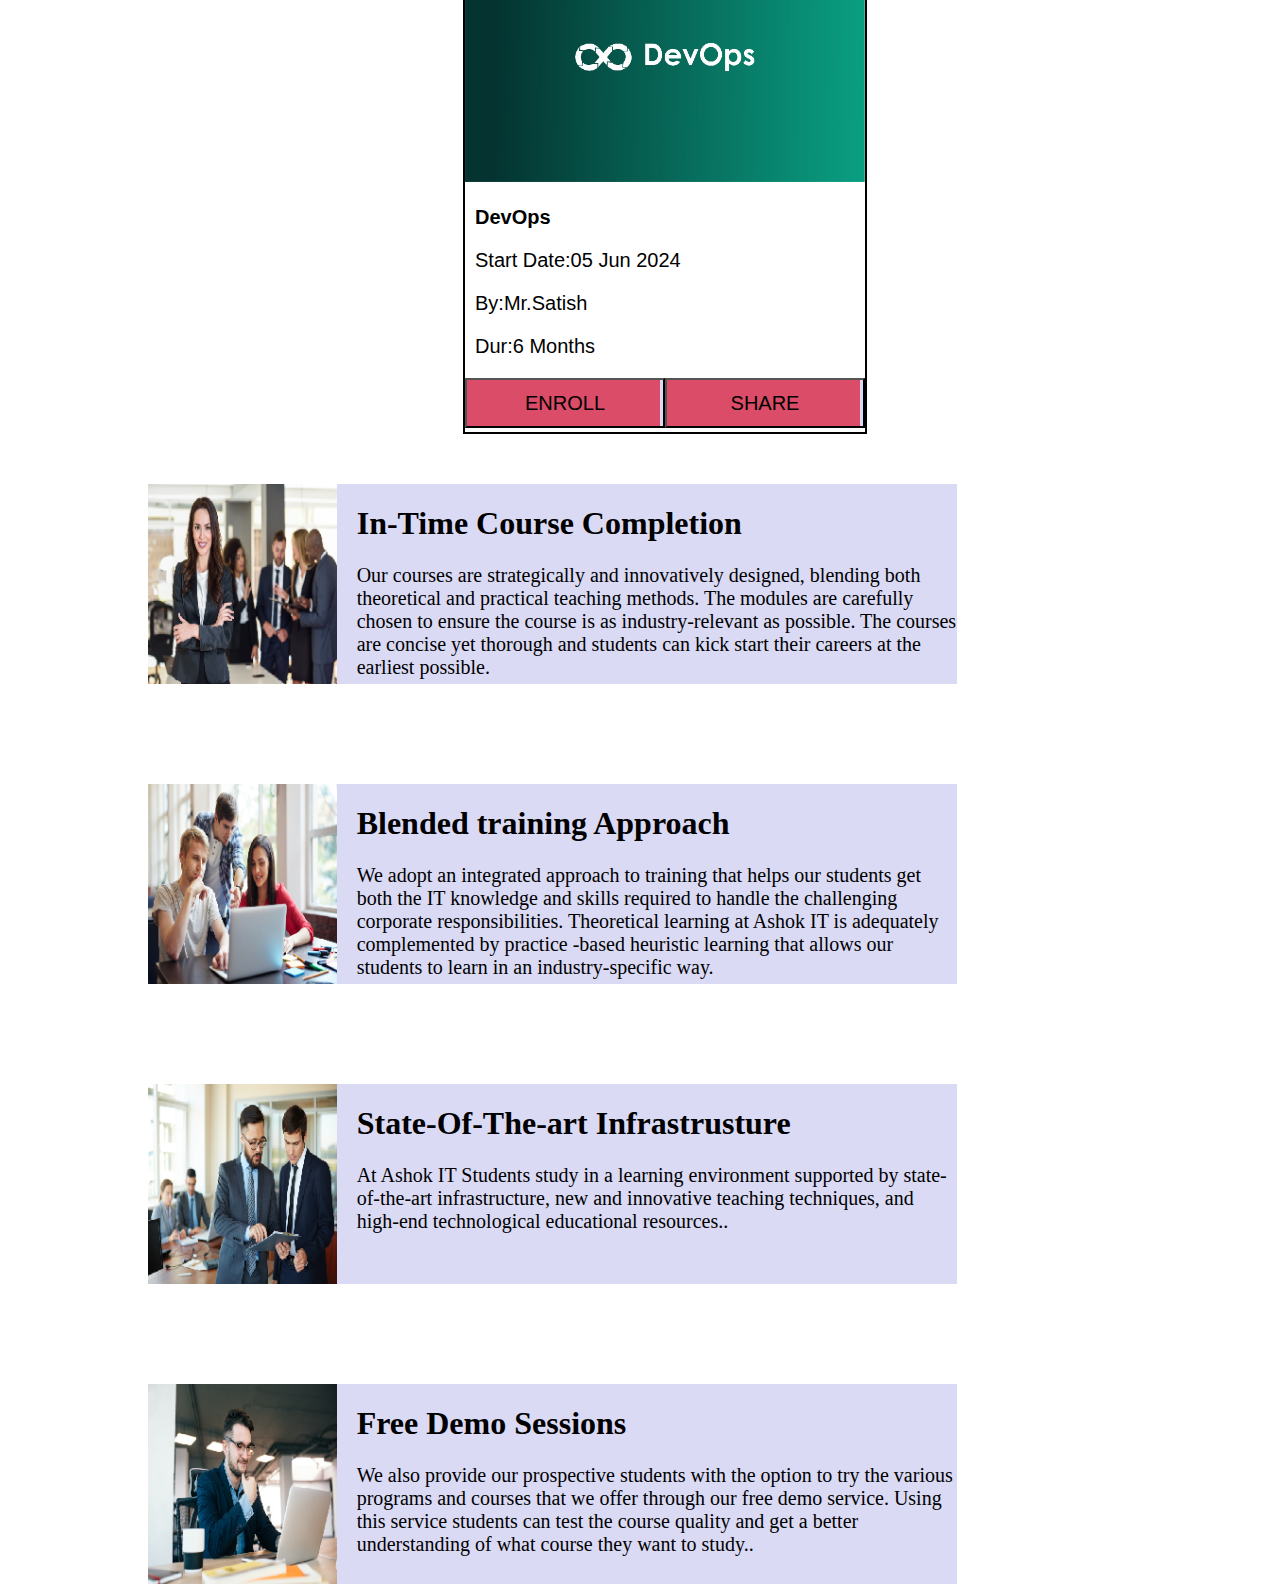
<file: Educational Website/main.html>
<!DOCTYPE html>
<html lang="en">
<head>
    <meta charset="UTF-8">
    <meta name="viewport" content="width=device-width, initial-scale=1.0">
    <title>satish_educational_website</title>
    <link rel="stylesheet" href="style/nav1.css">
    <link rel="stylesheet" href="style/nav2.css">
    <link rel="stylesheet" href="style/main1.css">
    <style>
      
  
      .edu .coaching-info
{
    display: flex;
    flex-wrap: wrap;
    justify-content: space-around;
   
   background-image: url(images/bg1.webp);
   background-size: 100% 800px;
   
   background-repeat: no-repeat;
   padding-top: 450px;
}

    </style>
    
</head>
<body>
    <div class="edu">

        <div class="navigation1">
            <div style="min-width:0px;max-width: 10px;"></div>
            <div class="nav">
                <a href="liveclasses.html">Live Classes</a>
                <a href="NewBatches.html">New Batches</a>
                <a href="hirefromus.html">Hire From Us</a>
                <a href="#"><img src="images/call-icon.png" >1234567890</a>
                <a href="mailto:someone@example.com"><img src="images/mail-icon.png" >satis@gmail.com</a>
            </div>
    
        </div>
        <div class="navigation2">
             <img class="logo" src="images/logo.jpg" alt="">
             <div class="search">
                <input type="text" placeholder="Search Course">
                <button><img src="images/search.png" alt=""></button>
             </div>
             <a href="main.html"><img src="images/home.png" alt=""></a>
             <a href="mycourse.html">MY COURSES</a>
             <a href="services.html">SERVICES</a>
             <a href="NewBatches.html">TRAINING</a>
             <a href="about.html">ABOUT</a>
             <a href="contact.html">CONTACT</a>
             <a href="login.html"><button>Login</button></a>
    
        </div>
        <div class="coaching-info">
            
            <div class="corse">
                <a href="#"><img src="images/java.png" alt=""></a>
                <h3>Full Stack Java Developer Program</h3>
                <p>Start Date:05 Jun 2024</p>
                <p>By:Mr.Shekar</p>
                <p>Dur:6 Months</p>
                <div class="corseEnd">
                  <a href="enroll.html"><button>ENROLL</button></a>
                  <a href="#"><button>SHARE</button></a>
                </div>
            </div>
            <div class="corse">
                <a href="#"><img src="images/azure.mobile_image" alt=""></a>
                <h3>Azure Data Engineer</h3>
                <p>Start Date:05 Jun 2024</p>
                <p>By:Mr.Sai</p>
                <p>Dur:6 Months</p>
                <div class="corseEnd">
                  <a href="enroll.html"><button>ENROLL</button></a>
                  <a href="#"><button>SHARE</button></a>
                </div>
            </div>
            <div class="corse">
                <a href="#"><img src="images/webui.png" alt=""></a>
                <h3>UI Full Stack Web development with React</h3>
                <p>Start Date:05 Jun 2024</p>
                <p>By:Mr.Ravi</p>
                <p>Dur:6 Months</p>
                <div class="corseEnd">
                  <a href="enroll.html"><button>ENROLL</button></a>
                  <a href="#"><button>SHARE</button></a>
                </div>
            </div>
            <div class="corse">
                <a href="#"><img src="images/aws.png" alt=""></a>
                <h3>Amazon Web SERVICES</h3>
                <p>Start Date:05 Jun 2024</p>
                <p>By:Mr.Uday Kumar</p>
                <p>Dur:6 Months</p>
                <div class="corseEnd">
                  <a href="enroll.html"><button>ENROLL</button></a>
                  <a href="#"><button>SHARE</button></a>
                </div>
            </div>
            <div class="corse">
                <a href="#"><img src="images/oracle.png" alt=""></a>
                <h3>FOracle</h3>
                <p>Start Date:05 Jun 2024</p>
                <p>By:Mr.Ram</p>
                <p>Dur:6 Months</p>
                <div class="corseEnd">
                  <a href="enroll.html"><button>ENROLL</button></a>
                  <a href="#"><button>SHARE</button></a>
                </div>
            </div>
            <div class="corse">
                <a href="#"><img src="images/core-java.png" alt=""></a>
                <h3>Core Java</h3>
                <p>Start Date:05 Jun 2024</p>
                <p>By:Mr.Shekar</p>
                <p>Dur:6 Months</p>
                <div class="corseEnd">
                  <a href="enroll.html"><button>ENROLL</button></a>
                  <a href="#"><button>SHARE</button></a>
                </div>
            </div>
            <div class="corse">
                <a href="#"><img src="images/python-fullstack.png" alt=""></a>
                <h3>Full Stack Python</h3>
                <p>Start Date:05 Jun 2024</p>
                <p>By:Mr.Ravi</p>
                <p>Dur:6 Months</p>
                <div class="corseEnd">
                  <a href="enroll.html"><button>ENROLL</button></a>
                  <a href="#"><button>SHARE</button></a>
                </div>
            </div>
            <div class="corse">
                <a href="#"><img src="images/c.png" alt=""></a>
                <h3>C Programming Language</h3>
                <p>Start Date:05 Jun 2024</p>
                <p>By:Mr.Satish</p>
                <p>Dur:6 Months</p>
                <div class="corseEnd">
                  <a href="enroll.html"><button>ENROLL</button></a>
                  <a href="#"><button>SHARE</button></a>
                </div>
            </div>
            <div class="corse">
                <a href="#"><img src="images/devops.png" alt=""></a>
                <h3>DevOps</h3>
                <p>Start Date:05 Jun 2024</p>
                <p>By:Mr.Satish</p>
                <p>Dur:6 Months</p>
                <div class="corseEnd">
                  <a href="enroll.html"><button>ENROLL</button></a>
                  <a href="#"><button>SHARE</button></a>
                </div>
            </div>
            
            
        </div>
        <div class="training-features">
            <div class=" features-main">
                <img src="images/f1.png" alt="">
                <div class=" features-data">
                    <h1>In-Time Course Completion</h1>
                    <p>Our courses are strategically and innovatively designed, blending both 
                       theoretical and practical teaching methods. The modules are carefully chosen 
                       to ensure the course is as industry-relevant as possible. The courses are 
                       concise yet thorough and students can kick start their careers at the earliest 
                       possible.</p>
                </div>
            </div>
            <div class="features-main">
                <img src="images/f2.png" alt="">
                <div class=" features-data">
                    <h1>Blended training Approach</h1>
                    <p>We adopt an integrated approach to training that helps our students get both the IT knowledge and skills 
                        required to handle the challenging corporate
                         responsibilities. Theoretical learning at 
                         Ashok IT is adequately complemented by practice
                         -based heuristic learning that allows our
                          students to learn in an industry-specific way.</p>
                </div>
            </div>
            <div class="features-main">
                <img src="images/f3.png" alt="">
                <div class=" features-data">
                    <h1>State-Of-The-art Infrastrusture</h1>
                    <p>At Ashok IT Students study in a learning environment 
                        supported by state-of-the-art infrastructure, new
                         and innovative teaching techniques, and high-end
                          technological educational resources..</p>
                </div>
            </div>
            <div class="features-main">
                <img src="images/f4.png" alt="">
                <div class=" features-data">
                    <h1>Free Demo Sessions</h1>
                    <p>We also provide our prospective students with the option
                         to try the various programs and courses that
                          we offer through our free demo service. Using 
                          this service students can test the course
                           quality and get a better understanding of what
                            course they want to study..</p>
                </div>
            </div>
            
        </div>
    </div>
</body>
</html>
</file>
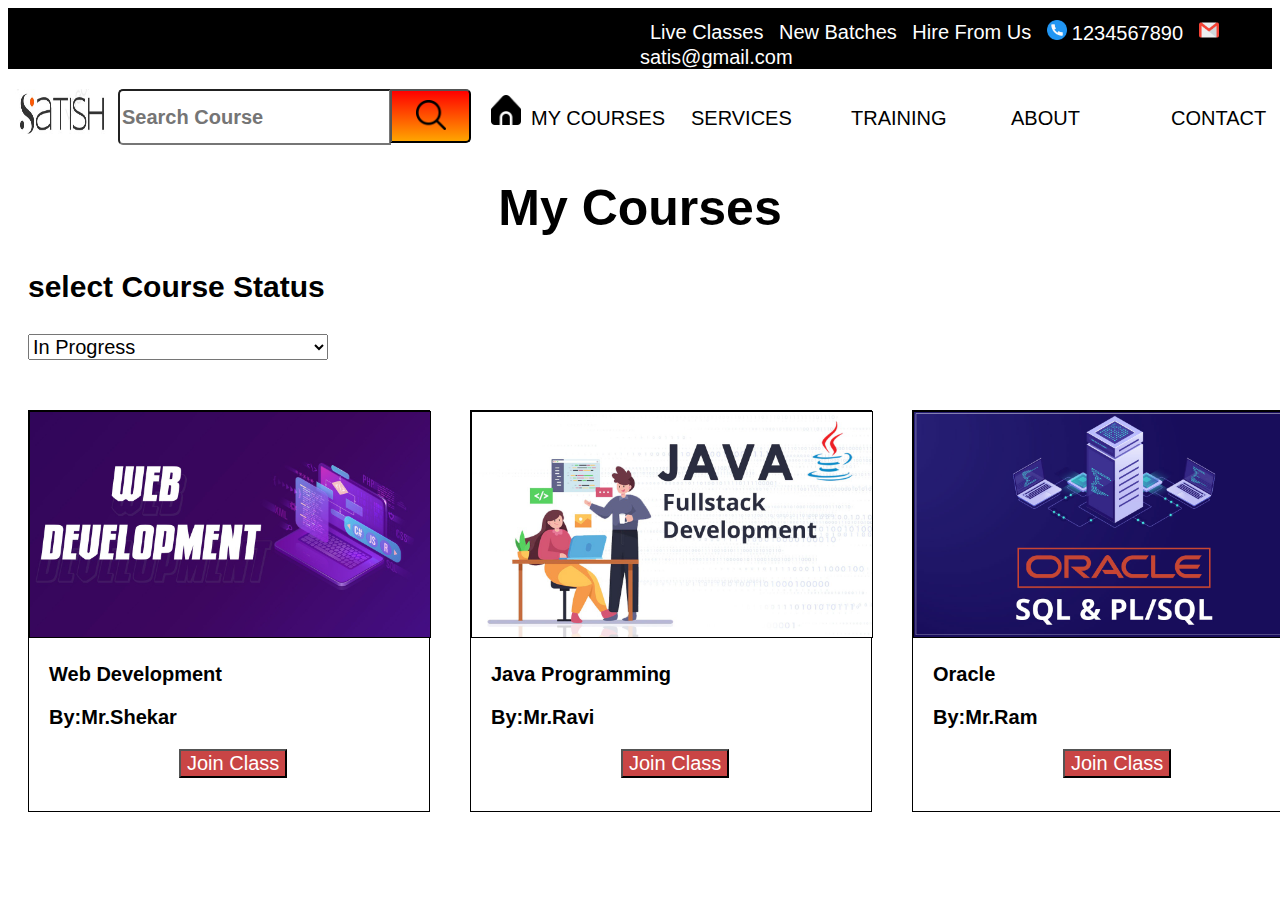
<file: Educational Website/mycourse.html>
<!DOCTYPE html>
<html lang="en">
<head>
    <meta charset="UTF-8">
    <meta name="viewport" content="width=device-width, initial-scale=1.0">
    <title>my courses</title>
    <link rel="stylesheet" href="style/nav1.css">
    <link rel="stylesheet" href="style/nav2.css">
    <link rel="stylesheet" href="style/mycourse.css">
    
</head>
<body>
    <div class="navigation1">
        <div style="min-width:0px;max-width: 10px;"></div>
        <div class="nav">
            <a href="liveclasses.html">Live Classes</a>
            <a href="NewBatches.html">New Batches</a>
            <a href="hirefromus.html">Hire From Us</a>
            <a href="#"><img src="images/call-icon.png" >1234567890</a>
            <a href="mailto:someone@example.com"><img src="images/mail-icon.png" >satis@gmail.com</a>

        </div>

    </div>
    <div class="navigation2">
         <img class="logo" src="images/logo.jpg" alt="">
         <div class="search">
            <input type="text" placeholder="Search Course">
            <button><img src="images/search.png" alt=""></button>
         </div>
         <a href="main.html"><img src="images/home.png" alt=""></a>
         <a href="mycourse.html">MY COURSES</a>
         <a href="services.html">SERVICES</a>
         <a href="NewBatches.html">TRAINING</a>
         <a href="about.html">ABOUT</a>
         <a href="contact.html">CONTACT</a>
         <a href="login.html"><button>Login</button></a>

    </div>
    <div class="status">
        <h1>My Courses</h1>
        <p>select Course Status</p>
        <select name="status" id="status">
            <option value="progerss">In Progress</option>
            <option value="Completed">Completed</option>
        </select>

      
    </div>
    <div class="courses-align">
        <div class="corse">
            <a href="#"><img src="images/mycourse3.jpeg" alt=""></a>
            <h3>Web Development </h3>
            <p>By:Mr.Shekar</p>
            <a href="#"><button>Join Class</button></a>
         
           
        </div>

        <div class="corse">
            <a href="#"><img src="images/mycourse2.jpeg" alt=""></a>
            <h3>Java Programming</h3>
          
            <p>By:Mr.Ravi</p>
            
          
            <a href="#"><button>Join Class</button></a>
             
           
        </div>

        <div class="corse">
            <a href="#"><img src="images/mycourse1.jpg" alt=""></a>
            <h3>Oracle</h3>
          
            <p>By:Mr.Ram</p>
            
            
            <a href="#"><button>Join Class</button></a>
             
            
        </div>
    </div>
    

</body>
</html>
</file>
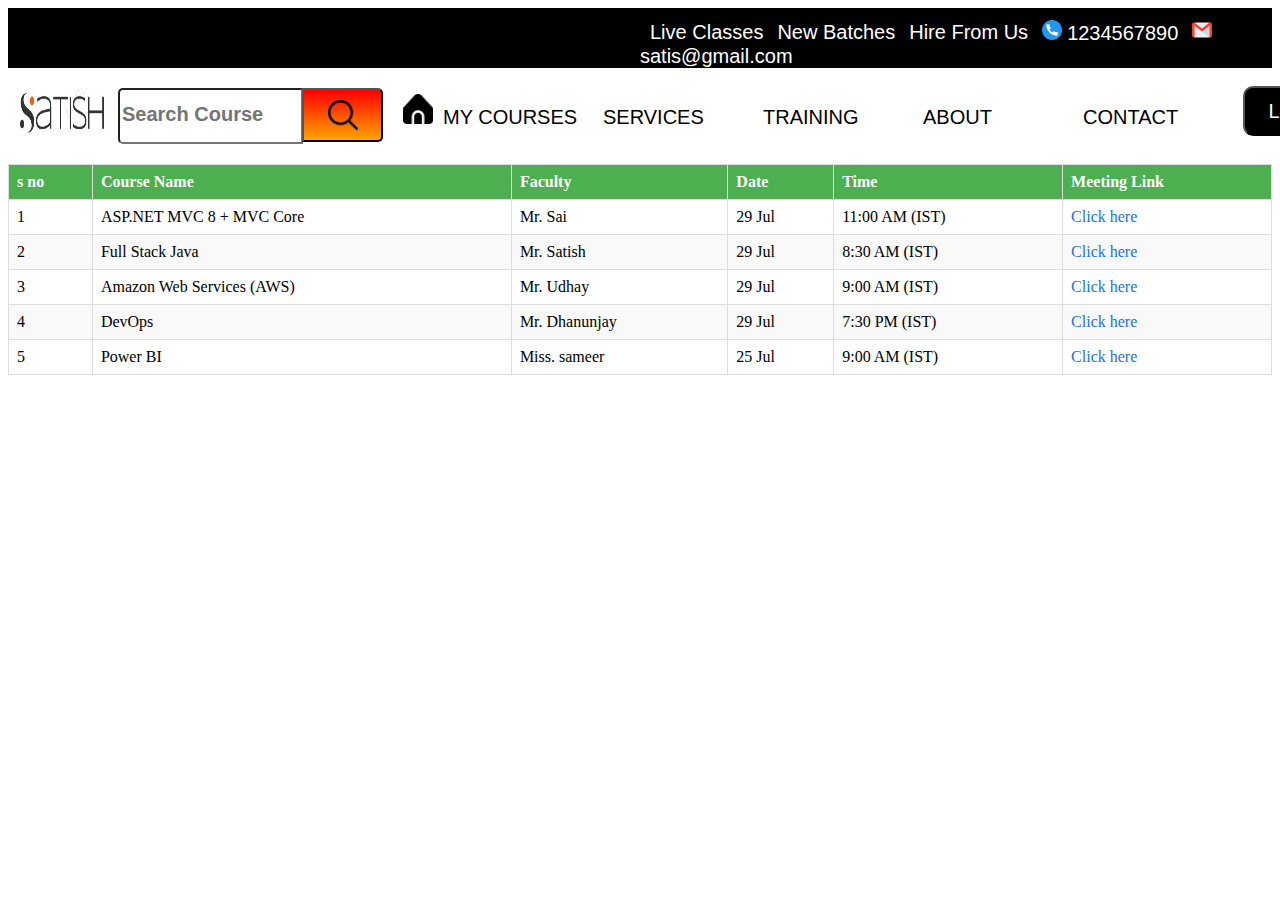
<file: Educational Website/NewBatches.html>
<!DOCTYPE html>
<html lang="en">
<head>
    <meta charset="UTF-8">
    <meta name="viewport" content="width=device-width, initial-scale=1.0">
    <title>New Batches</title>
    <link rel="stylesheet" href="style/nav1.css">
    <link rel="stylesheet" href="style/nav2.css">
    <link rel="stylesheet" href="style/newbatch.css">
    
</head>
<body>
    <div class="navigation1">
        <div style="min-width:0px;max-width: 10px;"></div>
        <div class="nav">
            <a href="liveclasses.html">Live Classes</a>
            <a href="NewBatches.html">New Batches</a>
            <a href="hirefromus.html">Hire From Us</a>
            <a href="#"><img src="images/call-icon.png" >1234567890</a>
            <a href="mailto:someone@example.com"><img src="images/mail-icon.png" >satis@gmail.com</a>

        </div>

    </div>
    <div class="navigation2">
         <img class="logo" src="images/logo.jpg" alt="">
         <div class="search">
            <input type="text" placeholder="Search Course">
            <button><img src="images/search.png" alt=""></button>
         </div>
         <a href="main.html"><img src="images/home.png" alt=""></a>
         <a href="mycourse.html">MY COURSES</a>
         <a href="services.html">SERVICES</a>
         <a href="NewBatches.html">TRAINING</a>
         <a href="about.html">ABOUT</a>
         <a href="contact.html">CONTACT</a>
         <a href="login.html"><button>Login</button></a>

    </div>
   

    <table id="batchTable">
        <thead>
            <tr>
                <th>s no</th>
                <th>Course Name</th>
                <th>Faculty</th>
                <th>Date</th>
                <th>Time</th>
                <th>Meeting Link</th>
            </tr>
        </thead>
        <tbody>
            <tr>
                <td>1</td>
                <td>ASP.NET MVC 8 + MVC Core</td>
                <td>Mr. Sai</td>
                <td>29 Jul</td>
                <td>11:00 AM (IST)</td>
                <td><a href="https://zoom.us/signin#/login">Click here</a></td>
            </tr>
            <tr>
                <td>2</td>
                <td>Full Stack Java</td>
                <td>Mr. Satish</td>
                <td>29 Jul</td>
                <td>8:30 AM (IST)</td>
                <td><a href="https://zoom.us/signin#/login">Click here</a></td>
            </tr>
            <tr>
                <td>3</td>
                <td>Amazon Web Services (AWS)</td>
                <td>Mr. Udhay</td>
                <td>29 Jul</td>
                <td>9:00 AM (IST)</td>
                <td><a href="https://zoom.us/signin#/login">Click here</a></td>
            </tr>
            <tr>
                <td>4</td>
                <td>DevOps</td>
                <td>Mr. Dhanunjay</td>
                <td>29 Jul</td>
                <td>7:30 PM (IST)</td>
                <td><a href="https://zoom.us/signin#/login">Click here</a></td>
            </tr>
            <tr>
                <td>5</td>
                <td>Power BI</td>
                <td>Miss. sameer</td>
                <td>25 Jul</td>
                <td>9:00 AM (IST)</td>
                <td><a href="https://zoom.us/signin#/login">Click here</a></td>
            </tr>
            <!-- Add more rows as needed -->
        </tbody>
    </table>


</body>
</html>
</file>
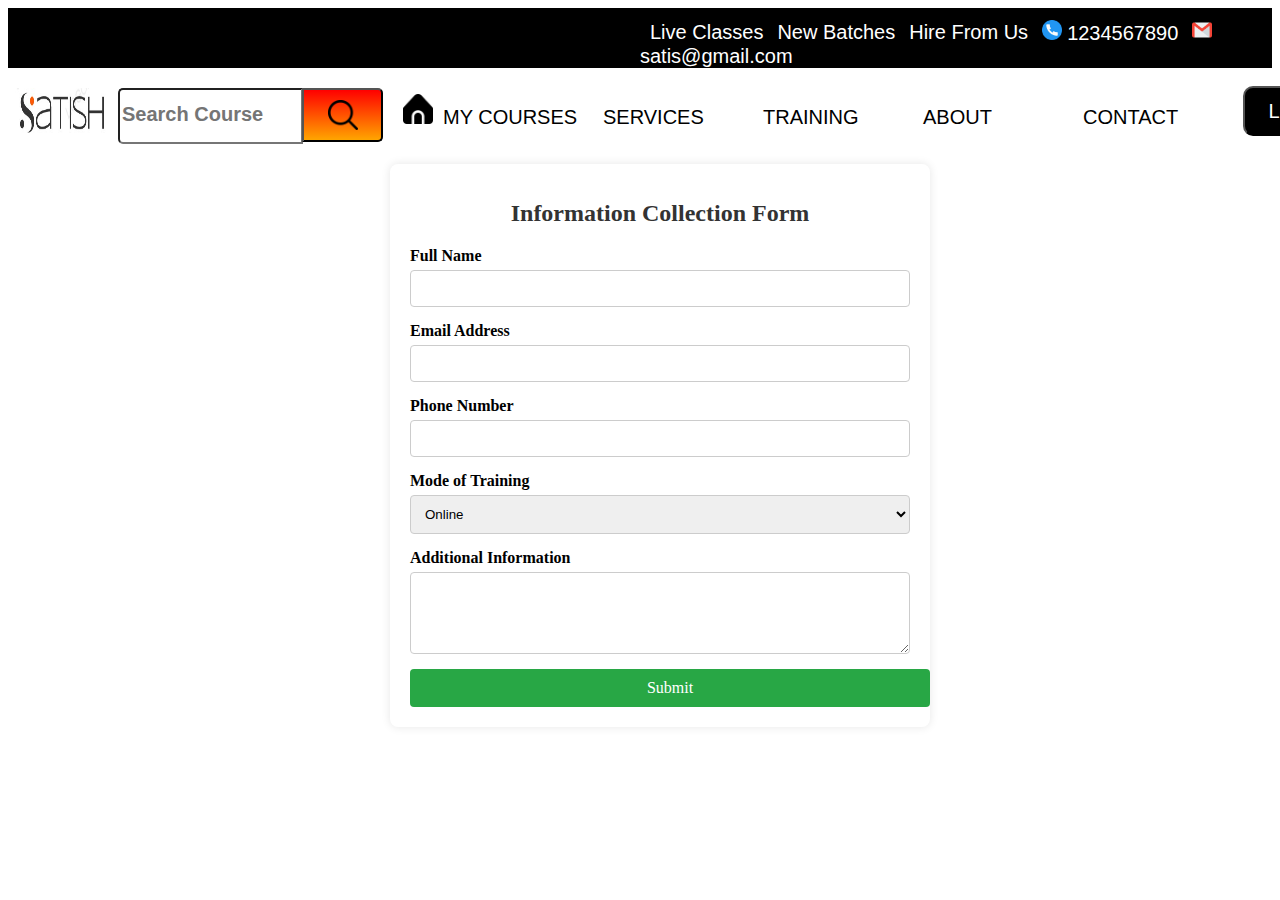
<file: Educational Website/purchase.html>
<!DOCTYPE html>
<html lang="en">
<head>
    <meta charset="UTF-8">
    <meta name="viewport" content="width=device-width, initial-scale=1.0">
    <title>purchase</title>
    <link rel="stylesheet" href="style/nav1.css">
    <link rel="stylesheet" href="style/nav2.css">
    <link rel="stylesheet" href="style/purchase.css">
    
</head>
<body>
    <div class="navigation1">
        <div style="min-width:0px;max-width: 10px;"></div>
        <div class="nav">
            <a href="liveclasses.html">Live Classes</a>
            <a href="NewBatches.html">New Batches</a>
            <a href="hirefromus.html">Hire From Us</a>
            <a href="#"><img src="images/call-icon.png" >1234567890</a>
            <a href="mailto:someone@example.com"><img src="images/mail-icon.png" >satis@gmail.com</a>

        </div>

    </div>
    <div class="navigation2">
         <img class="logo" src="images/logo.jpg" alt="">
         <div class="search">
            <input type="text" placeholder="Search Course">
            <button><img src="images/search.png" alt=""></button>
         </div>
         <a href="main.html"><img src="images/home.png" alt=""></a>
         <a href="mycourse.html">MY COURSES</a>
         <a href="services.html">SERVICES</a>
         <a href="NewBatches.html">TRAINING</a>
         <a href="about.html">ABOUT</a>
         <a href="contact.html">CONTACT</a>
         <a href="login.html"><button>Login</button></a>

    </div>
    
    <div class="purchase-adjust">
        <div style="min-width: 0px; max-width: 500px;"></div>
        <div class="purchase">
            <h1>Information Collection Form</h1>
            <form  method="post">
                <label for="name">Full Name</label>
                <input type="text" id="name" name="name" required>
    
                <label for="email">Email Address</label>
                <input type="email" id="email" name="email" required>
    
                <label for="phone">Phone Number</label>
                <input type="tel" id="phone" name="phone" required>
    
                <label for="training-mode">Mode of Training</label>
                <select id="training-mode" name="training-mode" required>
                    <option value="online">Online</option>
                    <option value="offline">Offline</option>
                    <option value="corporate">Corporate</option>
                    <option value="internship">Internship</option>
                </select>
    
                <label for="additional-info">Additional Information</label>
                <textarea id="additional-info" name="additional-info" rows="4"></textarea>
    
                <a href="Thankyou.html">Submit</a>
            </form>
        </div>
        <div style="min-width: 0px; max-width: 500px;"></div>

    </div>



    
</body>
</html>
</file>
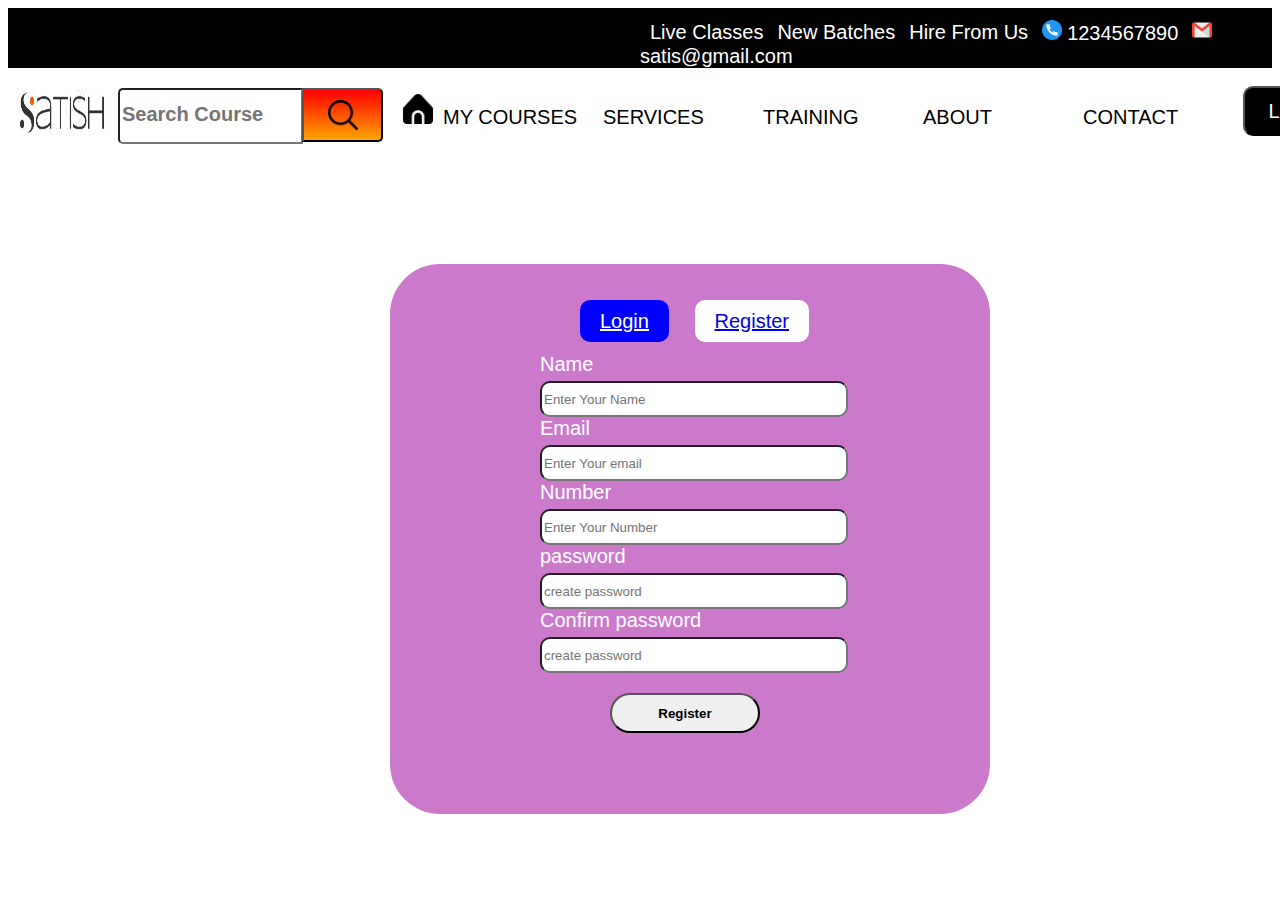
<file: Educational Website/reg.html>
<!DOCTYPE html>
<html lang="en">
<head>
    <meta charset="UTF-8">
    <meta name="viewport" content="width=device-width, initial-scale=1.0">
    <title>registration</title>
    <link rel="stylesheet" href="style/nav1.css">
    <link rel="stylesheet" href="style/nav2.css">
    <link rel="stylesheet" href="style/reg.css">
    
</head>
<body>
    <div class="navigation1">
        <div style="min-width:0px;max-width: 10px;"></div>
        <div class="nav">
            <a href="liveclasses.html">Live Classes</a>
            <a href="NewBatches.html">New Batches</a>
            <a href="hirefromus.html">Hire From Us</a>
            <a href="#"><img src="images/call-icon.png" >1234567890</a>
            <a href="mailto:someone@example.com"><img src="images/mail-icon.png" >satis@gmail.com</a>

        </div>

    </div>
    <div class="navigation2">
         <img class="logo" src="images/logo.jpg" alt="">
         <div class="search">
            <input type="text" placeholder="Search Course">
            <button><img src="images/search.png" alt=""></button>
         </div>
         <a href="main.html"><img src="images/home.png" alt=""></a>
         <a href="mycourse.html">MY COURSES</a>
         <a href="services.html">SERVICES</a>
         <a href="NewBatches.html">TRAINING</a>
         <a href="about.html">ABOUT</a>
         <a href="contact.html">CONTACT</a>
         <a href="login.html"><button>Login</button></a>

    </div>
    <div class="adjust-login">
        <div style="min-width: 0px; max-width: 500px;"></div>
        <div class="wrapper">
            <form action="">
              <br><br>
                <div class="login-register">
                    <a class="login-1" href="login.html">Login</a>
                    <a class="reg-1" href="reg.html">Register</a>
                </div>
                <label for="">Name</label><br>
                <input class="name" type="text" placeholder="Enter Your Name"><br>
                <label for="">Email</label><br>
                <input class="mail" type="text" placeholder="Enter Your email"><br>
                <label for="">Number</label><br>
                <input class="num" type="number" placeholder="Enter Your Number"><br>
                <label for="">password</label><br>
                <input class="pass1" type="password" placeholder="create password"><br>
                <label for="">Confirm password</label><br>
                <input class="pass2" type="password" placeholder="create password"><br>
                <button>Register</button>

    
            </form>
        </div>
        <div style="min-width: 0px; max-width: 500px;"></div>
    </div>

</body>
</html>
</file>
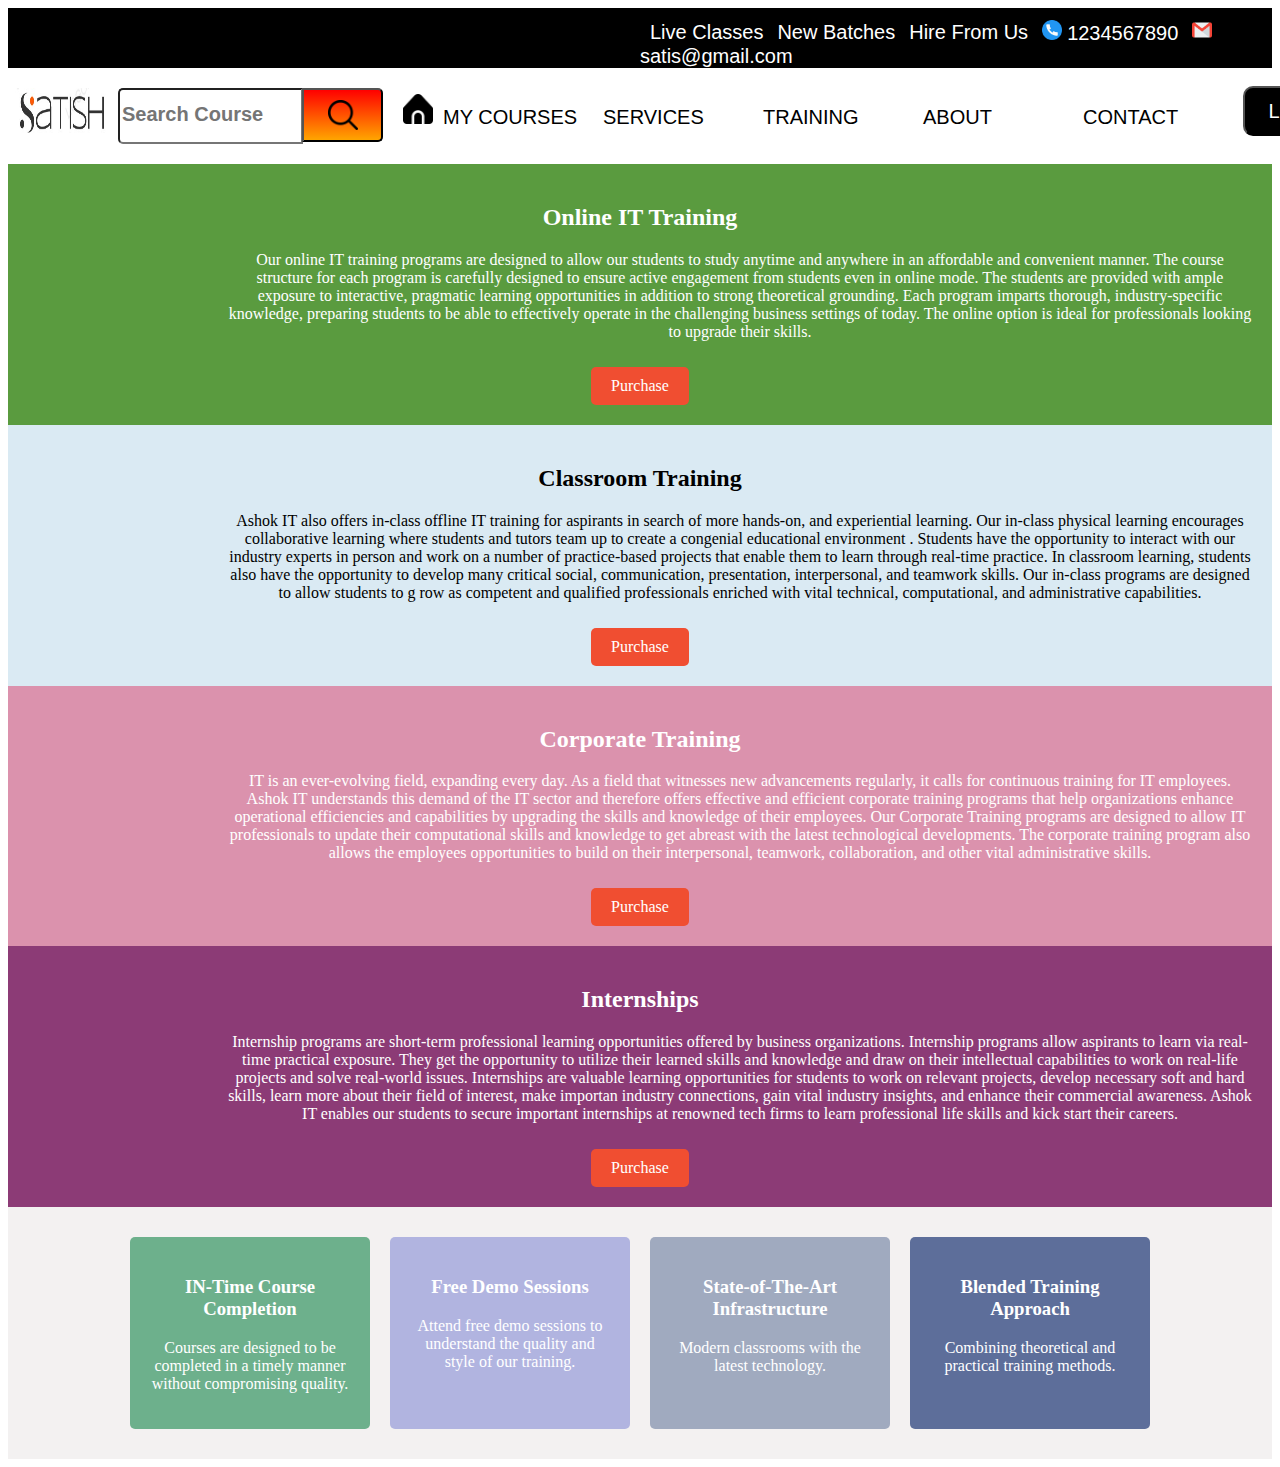
<file: Educational Website/services.html>
<!DOCTYPE html>
<html lang="en">
<head>
    <meta charset="UTF-8">
    <meta name="viewport" content="width=device-width, initial-scale=1.0">
    <title>Services</title>
    <link rel="stylesheet" href="style/nav1.css">
    <link rel="stylesheet" href="style/nav2.css">
    <link rel="stylesheet" href="style/services.css">
    
</head>
<body>
    <div class="navigation1">
        <div style="min-width:0px;max-width: 10px;"></div>
        <div class="nav">
            <a href="liveclasses.html">Live Classes</a>
            <a href="NewBatches.html">New Batches</a>
            <a href="hirefromus.html">Hire From Us</a>
            <a href="tel:1234567890"><img src="images/call-icon.png" >1234567890</a>
            <a href="mailto:someone@example.com"><img src="images/mail-icon.png" >satis@gmail.com</a>

        </div>

    </div>
    <div class="navigation2">
         <img class="logo" src="images/logo.jpg" alt="">
         <div class="search">
            <input type="text" placeholder="Search Course">
            <button><img src="images/search.png" alt=""></button>
         </div>
         <a href="main.html"><img src="images/home.png" alt=""></a>
         <a href="mycourse.html">MY COURSES</a>
         <a href="services.html">SERVICES</a>
         <a href="NewBatches.html">TRAINING</a>
         <a href="about.html">ABOUT</a>
         <a href="contact.html">CONTACT</a>
         <a href="login.html"><button>Login</button></a>

    </div>
    

    <div>
        <div class="service">
            <h2>Online IT Training</h2>
            <p>Our online IT training programs are designed to allow our students to study anytime and anywhere in an affordable and convenient manner. The course structure for
                 each program is carefully designed to ensure active engagement from students even in online mode. The students are provided with ample
                  exposure to interactive, pragmatic learning opportunities in addition to strong theoretical grounding. Each program imparts thorough,
                   industry-specific knowledge, preparing students to be able to effectively operate in the challenging business settings of today. 
                   The online option is ideal for professionals looking to upgrade their skills.</p>
            <a href="purchase.html" class="button">Purchase</a>
        </div>
        <div class="service">
            <h2>Classroom Training</h2>
            <p>Ashok IT also offers in-class offline IT training for aspirants in search of more hands-on, and experiential learning. Our in-class
                 physical learning encourages collaborative learning where students and tutors team up to create a congenial educational environment
                 . Students have the opportunity to interact with our industry experts in person and work on a number of practice-based projects that
                  enable them to learn through real-time practice. In classroom learning, students also have the opportunity to develop many critical
                   social, communication, presentation, interpersonal, and teamwork skills. Our in-class programs are designed to allow students to g
                   row as competent and qualified professionals enriched with vital technical, computational, and administrative capabilities.</p>
            <a href="purchase.html" class="button">Purchase</a>
        </div>
        <div class="service">
            <h2>Corporate Training</h2>
            <p>IT is an ever-evolving field, expanding every day. As a field that witnesses new advancements regularly, it calls for continuous 
                training for IT employees. Ashok IT understands this demand of the IT sector and therefore offers effective and efficient corporate
                 training programs that help organizations enhance operational efficiencies and capabilities by upgrading the skills and knowledge 
                 of their employees. Our Corporate Training programs are designed to allow IT professionals to update their computational skills
                  and knowledge to get abreast with the latest technological developments. The corporate training program also allows the employees
                   opportunities to build on their interpersonal, teamwork, collaboration, and other vital administrative skills.</p>
            <a href="purchase.html" class="button">Purchase</a>
        </div>
        <div class="service">
            <h2>Internships</h2>
            <p>Internship programs are short-term professional learning opportunities offered by business organizations. Internship programs
                 allow aspirants to learn via real-time practical exposure. They get the opportunity to utilize their learned skills and
                  knowledge and draw on their intellectual capabilities to work on real-life projects and solve real-world issues. Internships 
                  are valuable learning opportunities for students to work on relevant projects, develop necessary soft and hard skills, learn
                   more about their field of interest, make importan industry connections, gain vital industry insights, and enhance their
                   
                   commercial awareness. Ashok IT enables our students to secure important internships at renowned tech firms to learn professional
                    life skills and kick start their careers.</p>
            <a href="purchase.html" class="button">Purchase</a>
        </div>
    
    
    </div>

    <div class="advantage">
        <div class="advantage-item">
            <h3>IN-Time Course Completion</h3>
            <p>Courses are designed to be completed in a timely manner without compromising quality.</p>
        </div>
        <div class="advantage-item">
            <h3>Free Demo Sessions</h3>
            <p>Attend free demo sessions to understand the quality and style of our training.</p>
        </div>
        <div class="advantage-item">
            <h3>State-of-The-Art Infrastructure</h3>
            <p>Modern classrooms with the latest technology.</p>
        </div>
        <div class="advantage-item">
            <h3>Blended Training Approach</h3>
            <p>Combining theoretical and practical training methods.</p>
        </div>
    </div>

</body>
</html>
</file>
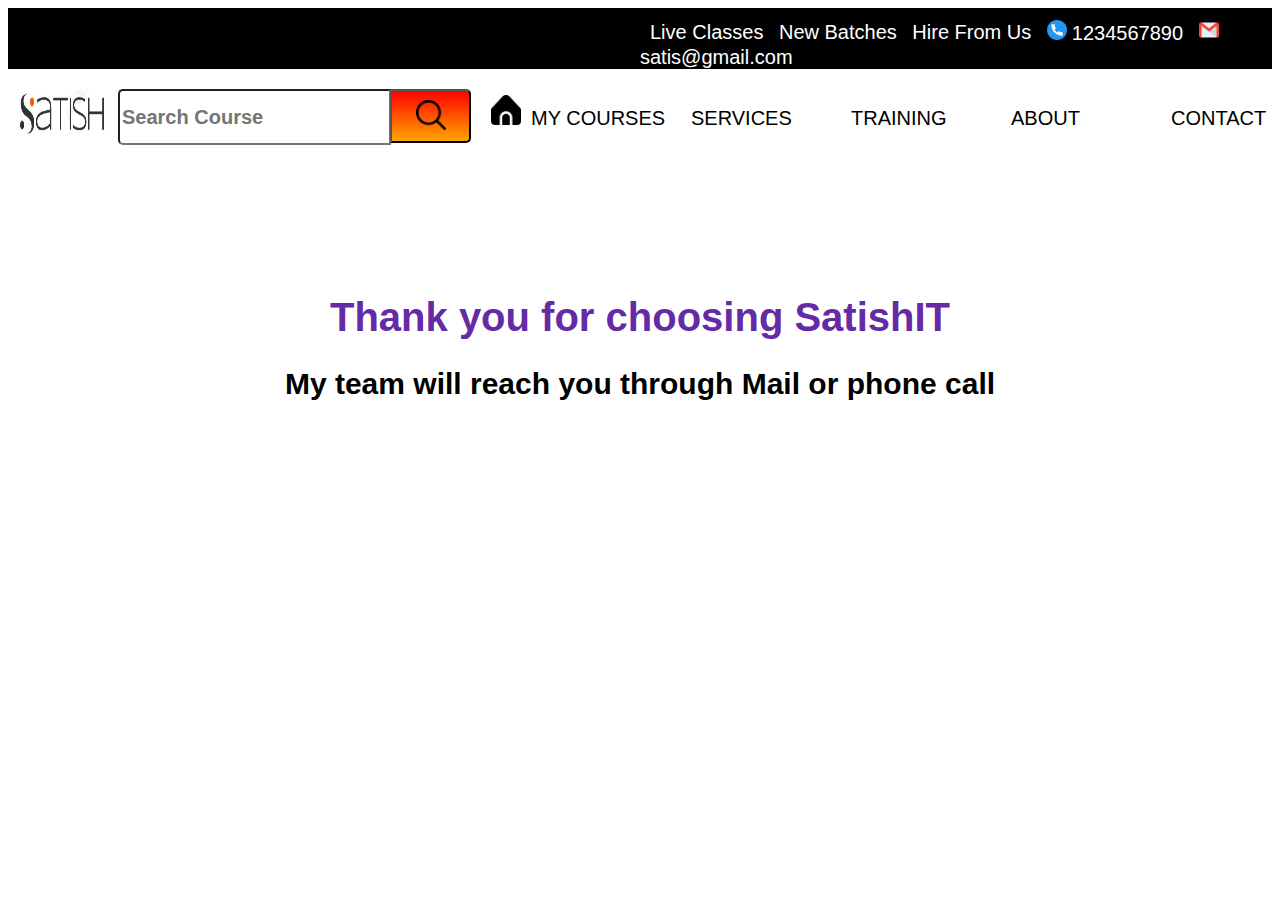
<file: Educational Website/Thankyou.html>
<!DOCTYPE html>
<html lang="en">
<head>
    <meta charset="UTF-8">
    <meta name="viewport" content="width=device-width, initial-scale=1.0">
    <title>Thankyou</title>
    <link rel="stylesheet" href="style/nav1.css">
    <link rel="stylesheet" href="style/nav2.css">
    <link rel="stylesheet" href="style/login.css">
    <style>
        .tq{
            text-align: center;
            margin-top: 150px;
            
        }
        .tq h1{
            font-size: 40px;
            color: rgb(101, 42, 165);
        }
        .tq h2{
            font-size: 30px;
        }
    </style>
</head>
<body>
    <div class="navigation1">
        <div style="min-width:0px;max-width: 10px;"></div>
        <div class="nav">
            <a href="liveclasses.html">Live Classes</a>
            <a href="NewBatches.html">New Batches</a>
            <a href="hirefromus.html">Hire From Us</a>
            <a href="#"><img src="images/call-icon.png" >1234567890</a>
            <a href="mailto:someone@example.com"><img src="images/mail-icon.png" >satis@gmail.com</a>

        </div>

    </div>
    <div class="navigation2">
         <img class="logo" src="images/logo.jpg" alt="">
         <div class="search">
            <input type="text" placeholder="Search Course">
            <button><img src="images/search.png" alt=""></button>
         </div>
         <a href="main.html"><img src="images/home.png" alt=""></a>
         <a href="mycourse.html">MY COURSES</a>
         <a href="services.html">SERVICES</a>
         <a href="NewBatches.html">TRAINING</a>
         <a href="about.html">ABOUT</a>
         <a href="contact.html">CONTACT</a>
         <a href="login.html"><button>Login</button></a>

    </div>
   <div class="tq">
       <h1>Thank you for choosing SatishIT</h1>
       <h2>My team will reach you through Mail or phone call</h2>
   </div>

</body>
</html>
</file>
<file: Educational Website/style/nav1.css>
.navigation1 .nav a img{
    width: 20px;
    height: 20px;
    margin-right: 5px;
   
   
    
    
}
.navigation1{
    display: grid;
    grid-template-columns: 4fr 4fr;
    background-color: black;
    min-height: 50px;
    
    
    
}
.nav{
  margin-top: 12px;
}
.navigation1 .nav a{
  color: white;
  font-size: 20px;
  font-family: arial;
  vertical-align: middle;
 
  margin-left: 10px;
  
 
}
.navigation1 .nav a:link{
   text-decoration: none;
}
.navigation1 .nav a:hover
{
   text-decoration: underline;
}
</file>
<file: Educational Website/style/nav2.css>
.navigation2{
  display: grid;
  grid-template-columns: 100px 1fr 30px 150px 150px 150px 150px 150px 100px;
  grid-gap: 10px;
  margin-bottom: 20px;
  
 

}
.navigation2 .logo{
    width: 100px;
    height: 50px;
    margin-top: 20px;
    background-color: aquamarine;

}
.navigation2 a img{
    width: 30px;
    height: 30px;
    margin-top: -30px;
}
.navigation2 .search button img{
    width: 30px;
    height: 30px;
   margin-top: 2px;
  
}
.navigation2 input{
    height: 50px;
    margin-top: 20px;
    border-top-left-radius: 5px;
    border-bottom-left-radius: 5px;
  
}
.navigation2 input::placeholder{
    font-size: 20px;  
    font-family: arial ;
    font-weight: bold;
}
.navigation2 .search button{
    height: 54px;
    margin-top: 20px;
    margin-left: -1px;
    background-image: linear-gradient(red,orange);
    border-top-right-radius: 5px;
    border-bottom-right-radius: 5px;
}
.navigation2 a{
    color:black;
  font-size: 20px;
  font-family: arial;
  
  margin-top: 38px;
 text-decoration: none;
  margin-left: 10px;
}
.navigation2 a:hover{
    text-decoration: underline;
}
.navigation2 a button{
    margin-top: -20px;
    vertical-align: top;
    height: 50px;
    width: 100px;
    margin-right: 50px;
    background-color: black;
    border-radius: 10px;
    font-size: 20px;
    color:white;
    cursor: pointer;
}

.navigation2 .search{
    display: grid;
    grid-template-columns: 1fr 80px;
   max-width: 700px;
   min-width: n30px;
}
</file>
<file: Educational Website/style/main1.css>
.edu .coaching-info .bgimg{
    
    height: 750px;
    background-size: cover;
    margin-top: 5px;
    background-color: rgb(135, 135, 216);
}
.edu .coaching-info .corse{
    height: 500px;
    width: 400px;
   margin-top: 100px;
    border: 2px solid black;
   
    margin-left: 50px
    
    
}
.edu .coaching-info .corse:hover{
    transform: scale(1.01);
}
.edu .coaching-info .corse a img{
    width: 400px;
    height: 250px;
  
}
.edu .coaching-info .corse h3{
    width: 400px;
   
    font-size: 20px;
    font-family: Arial;
    margin-left: 10px;
}
.edu .coaching-info .corse p{
    width: 400px;
    
    font-size: 20px;
    font-family: Arial;
    margin-left: 10px;
}
.edu .coaching-info .corse .corseEnd{
    
    display: grid;
    grid-template-columns: 200px 200px;
}
.edu .coaching-info .corse .corseEnd a{
    width: 195px;
    height: 50px;
    background-color: red;
}
.edu .coaching-info .corse .corseEnd a button{
    width: 200px;
    height: 50px;
    background-color: rgba(171, 171, 233, 0.444);
    font-size: 20px;
    cursor: pointer;
}

.training-features .features-main{
    display: flex;
   
    height: 200px;
    cursor: pointer;
}
.training-features
{
    display: flex;
    margin-left: 140px;
    margin-top: 50px;
    gap: 100px;
    flex-wrap: wrap;
}
.training-features .features-main .features-data{
    width: 600px;
    background-color:rgba(171, 171, 233, 0.444);
    padding-left: 20px;

}
.training-features .features-main .features-data p{
    font-size: 20px;
}
.training-features .features-main:hover{
    transform: scale(1.1);
}
</file>
<file: Educational Website/style/about.css>
.about img{
    width: 100%;
}
.about .hh1{
    position: absolute;
    margin-top: 70px;
    margin-left: 200px;
    font-size: 50px;
}
.about .about-1 h1{
    text-align: center;

}
.about .about-1
{
    max-width: 1800px;
    min-width: 900px;
    text-align: center;
    margin-left: 100px;
    background-color: #f0f8ff;
}
.about-1:nth-child(2) {
    background-color: #DAEAF3;
    color: black;
}
.about-1:nth-child(3) {
    background-color: #DB92AD;
}
.about-1:nth-child(4) {
    background-color: #8C3B76;
}
.about .about-1 p{
   
    font-size: 20px;
    font-family: Arial;
}
.about .mission{
    background-color: rgba(109, 100, 100, 0.577);
    color: white;
    width: 450px;
    font-size: 20px;
    font-family: arial;
    transition: background-color 1s;
}
.about .mission:hover{
    background-color: rgba(63, 59, 59, 0.9);
}
.about .mission{
    text-align: center;
    padding-top: 30px;
    padding-bottom: 30px;
    margin-bottom: 30px;
    border-radius: 20px;
    flex-wrap: nowrap;
    
   
}


.about .mission p{
    line-height:1.5em
}
.about .choose
{
    display: flex;
    justify-content: space-around;
    flex-wrap: wrap;
}
</file>
<file: Educational Website/style/login.css>
*{
    font-size: 20px;
    font-family: arial ;
}
.wrapper
{
    margin-top: 100px;
    width:600px;
    background: rgb(203, 122, 203);
    color: white;
    height: 450px;
    border-radius: 50px;

   
}
.wrapper .login-register{
   margin-left: 170px;
   
  
}
.wrapper .login-register a
{
   height: 50px;
   background-color: white;
   padding: 10px 20px;
   margin-top: 500px;
   margin-left: 20px;
   border-radius: 10px;

}
.wrapper .login-register .reg-1
{
    background-color: blue;
    color: white;
    
}
a:active{
    background-color: white;
    color: green;
}
.wrapper h1{
    font-size: 36px;
    text-align: center;
}
.wrapper .input-box{
    width: 80%;
    height: 50px;
    background: rgb(203, 122, 203);
    margin:30px 0;
   margin-bottom: 20px;
   border: 1px solid black;
   margin-left: 60px;
   border-radius: 25px;
}
.input-box input{
    width: 78%;
   
    background: transparent;
    border-radius: 40px;
    border: none;
    outline: none;
    border: 2px solid rgba(234, 88, 173, 0.2);
    font-size: 16px;
    color: white;
    padding:20px 45px 20px 20px;
    margin-left: 30px;
    margin-right: 30px;

}
.input-box input::placeholder{
    color: white;
    font-size: 20px;


}
.wrapper .remember-forget{
    display: flex;
    justify-content: space-between;
    font-size: 14.5px;
    margin: -15px 0 15px;
    margin-top: 20px;

}
.wrapper .remember-forget label input{
    accent-color: white;
    margin-right: 3px;
    margin-left: 80px;
    width: 20px;
    height: 20px;
    font-size: 20px;
}
.wrapper .remember-forget a{
    margin-right: 70px;
    font-size: 20px;
}
.wrapper .btn{
    width: 50%;
    height:45px;
    background: white;
    border: none;
    outline: none;
    border-radius: 40px;
    box-shadow: 0 0 10px rgba(0,0,0,.1);
    cursor: pointer;
    font-size: 16px;
    color: #333;
    font-weight: 600;
    margin-left: 140px;

}
.wrapper .register-link{

   text-align: center;
    margin: 30px;
    font-size: 20px;
    
}
.register-link p a{
    color: white;
    text-decoration: none;
    text-decoration: underline;


}
.adjust-login{
    display: grid;
    grid-template-columns: 1fr 500px 1fr;
}
</file>
<file: Educational Website/style/enroll.css>
*{
    
}
.adjust-enroll{
    display: grid;
    grid-template-columns: 1fr 500px 1fr;
    margin-top: 200px;
}
.adjust-enroll .enroll{
    background: purple;
    height: 350px;
    
}

.adjust-enroll .enroll h1{
 text-align: center;
}
.adjust-enroll .enroll form input{
    font-size: 20px;
    margin-left: 50px;
    margin-top: 10px;
    height: 40px;
    border-radius: 20px;
    text-align: center;
    width: 80%;
  }
  .adjust-enroll .enroll form .skip{
 padding: 10px 40px;
    margin-left: 105px;
    border-radius: 5px;
    text-decoration: none;
    background-color: white;
    font-size: 20px;
  }
  .adjust-enroll .enroll form .btn{
   padding: 10px 40px;
    margin-left: 45px;
    border-radius: 5px;
    background-color: rgb(37, 37, 232);
    text-decoration: none;
    color: white;
    font-size: 20px;
  }
  .adjust-enroll .enroll form .skip-submit
  {
    margin-top: 40px;
  }
</file>
<file: Educational Website/style/hire.css>
*{
    font-size: 20px;
    font-family: arial;
    
}
header {
    background-color: #333;
    color: #fff;
    padding: 1em 0;
    text-align: center;
}
header p,h1{
    font-size: 20px;
}

main {
    display: flex;
    flex-wrap: wrap;
    padding: 2em;
}

.content {
    flex: 2;
    padding: 1em;
    background-color: #fff;
    margin-right: 1em;
    border-radius: 8px;
    box-shadow: 0 0 10px rgba(0, 0, 0, 0.1);
}

.form {
    flex: 1;
    padding: 1em;
    background-color: #fff;
    border-radius: 8px;
    box-shadow: 0 0 10px rgba(0, 0, 0, 0.1);
}

.form h1, h2, h3 {
    color: #333;
}

.form ul {
    list-style-type: disc;
    margin-left: 20px;
}

.form label {
    display: block;
    margin-top: 10px;
}

.form input, select, a {
    width: 100%;
    padding: 10px;
    margin-top: 5px;
}

.form form a {
    display: block;
    text-align: center;
    background-color: black;
    color: #fff;
    border: none;
    cursor: pointer;
    width: 100%;
    padding: 10px;
    margin-top: 20px;
    text-decoration: none;
    border-radius: 5px;
    box-shadow: 0 2px 4px rgba(0, 0, 0, 0.2);
    transition: background-color 0.3s ease;
}

.form form a:hover {
    background-color: #555;
}


.form footer {
    text-align: center;
    padding: 1em 0;
    background-color: #333;
    color: #fff;
}
</file>
<file: Educational Website/style/liveclass.css>
*{
    font-size: 20px;
    font-family: arial ;
}
.wrapper
{
    margin-top: 100px;
    width:600px;
    background: rgb(203, 122, 203);
    color: white;
    height: 400px;
    border-radius: 50px;

   
}
.wrapper .login-register{
   text-align: center;
   
   
  
}
.wrapper .login-register a
{
   height: 50px;
   background-color: white;
   padding: 10px 20px;
   margin-top: 500px;
   margin-left: 20px;
   text-decoration: none;
   border-radius: 10px;

}
.wrapper .login-register .reg-1
{
    background-color: blue;
    
}
a:active{
    background-color: white;
    color: green;
}
.wrapper h1{
    font-size: 36px;
    text-align: center;
}
.wrapper .input-box{
    width: 80%;
    height: 50px;
    background: rgb(203, 122, 203);
    margin:30px 0;
   margin-bottom: 20px;
   border: 1px solid black;
   margin-left: 60px;
   border-radius: 25px;
}
.input-box input{
    width: 78%;
   
    background: transparent;
    border-radius: 40px;
    border: none;
    outline: none;
    border: 2px solid rgba(234, 88, 173, 0.2);
    font-size: 16px;
    color: white;
    padding:20px 45px 20px 20px;
    margin-left: 30px;
    margin-right: 30px;

}
.input-box input::placeholder{
    color: white;
    font-size: 20px;


}
.wrapper .remember-forget{
    display: flex;
    justify-content: space-between;
    font-size: 14.5px;
    margin: -15px 0 15px;
    margin-top: 20px;

}
.wrapper .remember-forget label input{
    accent-color: white;
    margin-right: 3px;
    margin-left:80px;
    width: 20px;
    height: 20px;
    font-size: 20px;
}
.wrapper .remember-forget a{
    margin-right: 70px;
    font-size: 20px;
}
.wrapper .btn{
    width: 30%;
    height:45px;
    background: white;
    border: none;
    outline: none;
    border-radius: 40px;
    box-shadow: 0 0 10px rgba(0,0,0,.1);
    cursor: pointer;
    font-size: 16px;
    color: #333;
    font-weight: 600;
    margin-left: 200px;
    margin-top: 20px;

}
.wrapper .register-link{

   text-align: center;
    margin: 30px;
    font-size: 20px;
    
}
.register-link p a{
    color: white;
    text-decoration: none;
    text-decoration: underline;


}
.adjust-login{
    display: grid;
    grid-template-columns: 1fr 500px 1fr;
}
</file>
<file: Educational Website/style/mycourse.css>
*{
    font-size: 20px;
    font-family: arial;
}

.status h1{
    text-align: center;font-size: 50px;

}
.status select{
    margin-left: 20px;
}
.status p{
    font-size: 30px;
}
.status select{
    width: 300px;
}
.courses-align
{
    display: flex;
    gap: 20px;
}
.corse{
    margin-top: 50px;
    width: 400px;
    height: 400px;
   
    border: 1px solid black;
    margin-left: 20px;
    
}

.corse a img{
    width: 400px;
    border: 1px solid black;
}
.corse h3,p{
    font-size: 20px;
    font-family: Arial, Helvetica, sans-serif;
    font-weight: bold;
    margin-left: 20px;
}
.corse a button{
    margin-left: 150px;
    background-color: rgb(201, 69, 69);
    color: white;
    cursor: pointer;

}
</file>
<file: Educational Website/style/newbatch.css>
#batchTable {
    width: 100%;
    border-collapse: collapse;
    margin-top: 20px;
}

#batchTable thead {
    background-color: #f4f4f4;
}

#batchTable th, #batchTable td {
    border: 1px solid #ddd;
    padding: 8px;
    text-align: left;
}

#batchTable th {
    background-color: #4CAF50;
    color: white;
}

#batchTable tr:nth-child(even) {
    background-color: #f9f9f9;
}

#batchTable tr:hover {
    background-color: #f1f1f1;
}

#batchTable a {
    color: #1a73e8;
    text-decoration: none;
}

#batchTable a:hover {
    text-decoration: underline;
}
</file>
<file: Educational Website/style/purchase.css>
.purchase {
   
    padding: 20px;
    border-radius: 8px;
    box-shadow: 0 0 10px rgba(0, 0, 0, 0.1);
    width: 100%;
    max-width: 500px;
    background:white;

    
    
}

.purchase h1 {
    margin-bottom: 20px;
    font-size: 24px;
    color: #333;
    text-align: center;
}

.purchase form {
    display: flex;
    flex-direction: column;
}

.purchase label {
    margin-bottom: 5px;
    font-weight: bold;
}

.purchase input, select, textarea {
    margin-bottom: 15px;
    padding: 10px;
    border: 1px solid #ccc;
    border-radius: 4px;
}

.purchase a  {
    padding: 10px;
    background-color: #28a745;
    border: none;
    border-radius: 4px;
    color: #fff;
    font-size: 16px;
    cursor: pointer;
    width: 100%;
    text-decoration: none;
    text-align: center;
}

.purchase a :hover {
    background-color: #218838;
}
.purchase-adjust{
    display: grid;
    grid-template-columns: 1fr 500px 1fr;
}
</file>
<file: Educational Website/style/reg.css>
.wrapper
{
    margin-top: 100px;
    width:600px;
    background: rgb(203, 122, 203);
    color: white;
    height: 550px;
    font-size: 20px;
    font-family: arial;
    border-radius: 50px;
   
}
.wrapper .login-register{
    margin-left: 170px;
   
 }
 .wrapper .login-register a
 {
    height: 50px;
    background-color: white;
    padding: 10px 20px;

    margin-left: 20px;
    border-radius: 10px;
   
 
 }

.wrapper .login-register{
    margin-left: 170px;
    margin-bottom: 20px;
   
   
 }
.wrapper label{
      margin-top: 5px;
     margin-left: 150px;
}
.wrapper input{
    margin-top: 5px;
    margin-left: 150px;
    height: 30px;
    vertical-align: middle;
    width: 50%;
    border-radius: 10px;

    
}
.wrapper button{
    margin-left: 220px;
    height: 40px;
    width: 150px;
    border-radius: 20px;
    font-weight: bold;
    margin-top: 20px;
}
.adjust-login{
    display: grid;
    grid-template-columns: 1fr 500px 1fr;
}
.wrapper .login-register .login-1
{
    background-color: blue;
    color: white;
    
}
</file>
<file: Educational Website/style/services.css>
.service {
    padding: 20px;
    color: white;
    text-align: center;
}
.service p{
    min-width: 800px;
    max-width: 1500px;
    margin-left: 200px;
}
.service:nth-child(1) {
    background-color: #5A9B3F;
}
.service:nth-child(2) {
    background-color: #DAEAF3;
    color: black;
}
.service:nth-child(3) {
    background-color: #DB92AD;
}
.service:nth-child(4) {
    background-color: #8C3B76;
}
.button {
    background-color: #f04e31;
    color: white;
    padding: 10px 20px;
    text-decoration: none;
    border-radius: 5px;
    display: inline-block;
    margin-top: 10px;
}
.advantage {
    display: flex;
    justify-content: center;
    flex-wrap: wrap;
    background-color: #F3F1F1;
    padding: 20px;
}
.advantage-item {
    background-color: #6db08c;
    color: white;
    margin: 10px;
    padding: 20px;
    border-radius: 5px;
    width: 200px;
    text-align: center;
}
.advantage-item:hover{
   transform: scale(1.2);
}
.advantage-item:nth-child(2) {
    background-color: #b1b4e0;
}
.advantage-item:nth-child(3) {
    background-color: #a0aabf;
}
.advantage-item:nth-child(4) {
    background-color: #5d6e9a;
}
</file>
